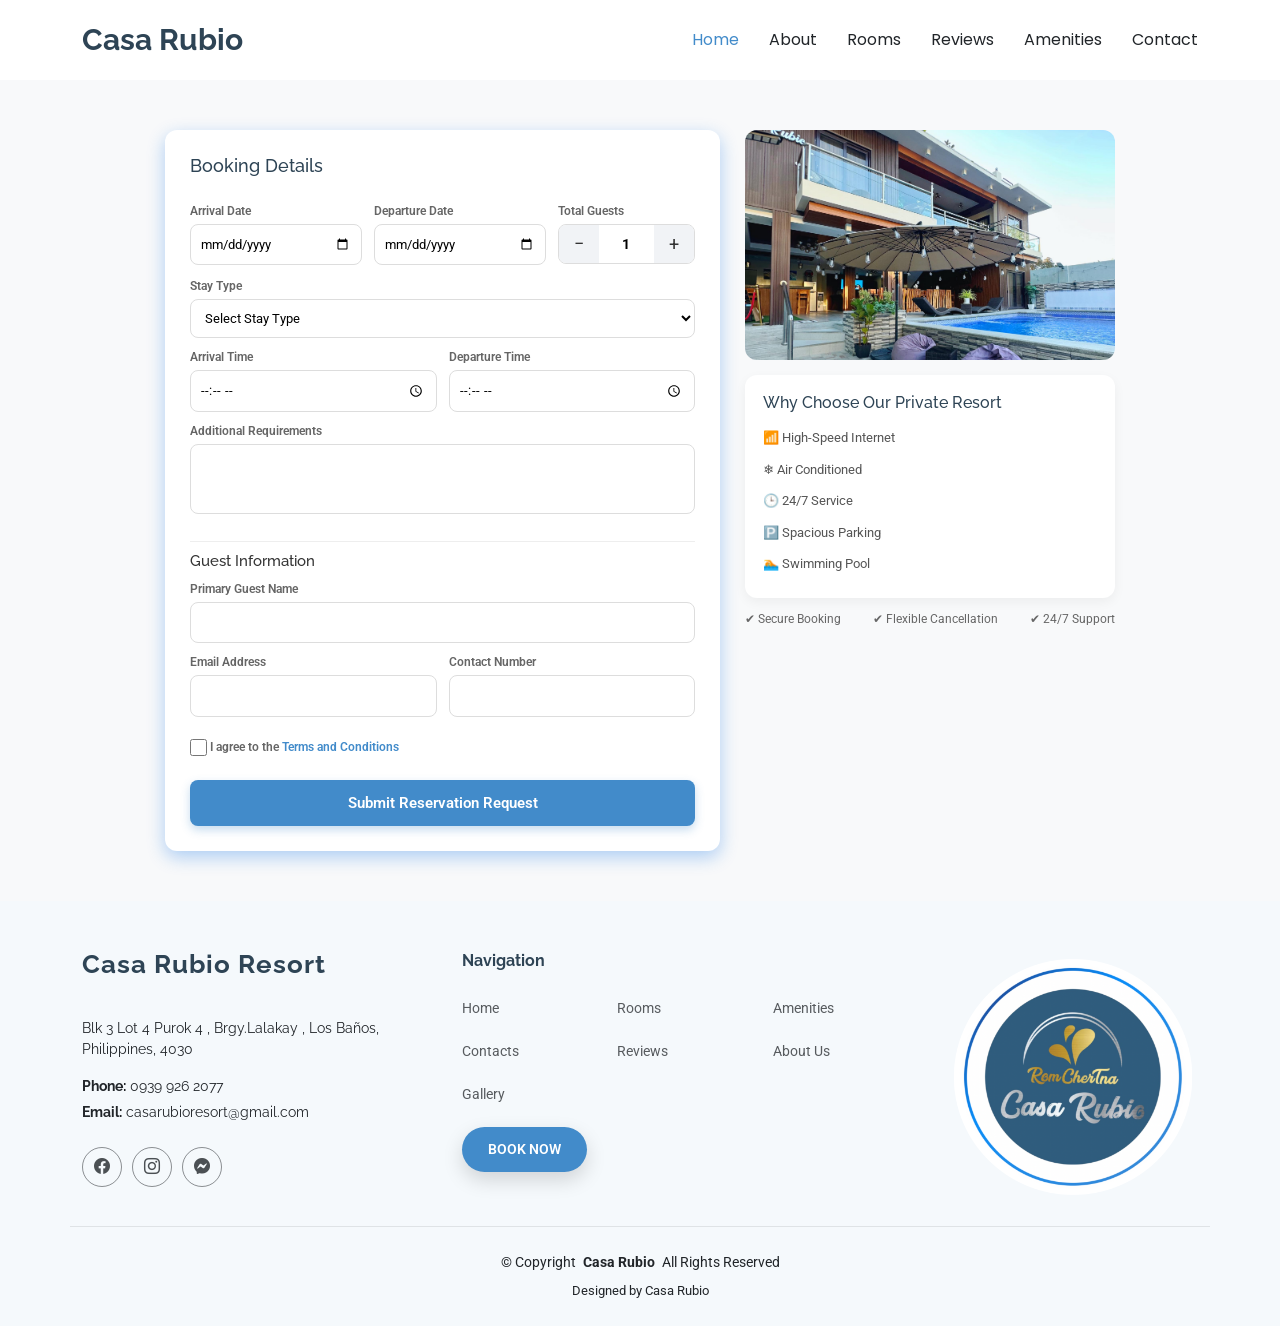
<file: casa-rubio-booking.html>
<!DOCTYPE html>
<html lang="en">

<head>
  <meta charset="utf-8">
  <meta content="width=device-width, initial-scale=1.0" name="viewport">
  <title>Casa Rubio Resort</title>
  <meta name="description" content="">
  <meta name="keywords" content="">

  <!-- Favicons -->
  <!-- <link href="assets/img/favicon.png" rel="icon"> -->
   <link href="assets/resort-img/casa-logo.png" rel="icon">
  <link href="assets/resort-img/casa-logo.png" rel="apple-touch-icon">

  <!-- Fonts -->
  <link href="https://fonts.googleapis.com" rel="preconnect">
  <link href="https://fonts.gstatic.com" rel="preconnect" crossorigin>
  <link href="https://fonts.googleapis.com/css2?family=Roboto:ital,wght@0,100;0,300;0,400;0,500;0,700;0,900;1,100;1,300;1,400;1,500;1,700;1,900&family=Poppins:ital,wght@0,100;0,200;0,300;0,400;0,500;0,600;0,700;0,800;0,900;1,100;1,200;1,300;1,400;1,500;1,600;1,700;1,800;1,900&family=Raleway:ital,wght@0,100;0,200;0,300;0,400;0,500;0,600;0,700;0,800;0,900;1,100;1,200;1,300;1,400;1,500;1,600;1,700;1,800;1,900&display=swap" rel="stylesheet">

  <!-- Vendor CSS Files -->
  <link href="assets/vendor/bootstrap/css/bootstrap.min.css" rel="stylesheet">
  <link href="assets/vendor/bootstrap-icons/bootstrap-icons.css" rel="stylesheet">
  <link href="assets/vendor/aos/aos.css" rel="stylesheet">
  <link href="assets/vendor/glightbox/css/glightbox.min.css" rel="stylesheet">
  <link href="assets/vendor/swiper/swiper-bundle.min.css" rel="stylesheet">

  <!-- Main CSS File -->
  <link href="assets/css/main.css" rel="stylesheet">
  <link href="assets/css/casa-room.css" rel="stylesheet">
  <link href="assets/css/booking.css" rel="stylesheet">


</head>

<body class="index-page">

  <header id="header" class="header sticky-top">

    <!-- <div class="topbar d-flex align-items-center">
      <div class="container d-flex justify-content-center justify-content-md-between">
        <div class="contact-info d-flex align-items-center">
          <i class="bi bi-envelope d-flex align-items-center"><a href="mailto:contact@example.com">contact@example.com</a></i>
          <i class="bi bi-phone d-flex align-items-center ms-4"><span>+1 5589 55488 55</span></i>
        </div>
        <div class="social-links d-none d-md-flex align-items-center">
          <a href="#" class="twitter"><i class="bi bi-twitter-x"></i></a>
          <a href="#" class="facebook"><i class="bi bi-facebook"></i></a>
          <a href="#" class="instagram"><i class="bi bi-instagram"></i></a>
          <a href="#" class="linkedin"><i class="bi bi-linkedin"></i></a>
        </div>
      </div>
    </div> -->
    <!-- End Top Bar -->

     <div class="branding d-flex align-items-cente">

      <div class="container position-relative d-flex align-items-center justify-content-between">
        <a href="index.html" class="logo d-flex align-items-center">
          <!-- Uncomment the line below if you also wish to use an image logo -->
          <!-- <img src="assets/img/logo.png" alt=""> -->
          <h1 class="sitename">Casa Rubio</h1>
        </a>

        <nav id="navmenu" class="navmenu">
          <ul>
            <li><a href="index.html#hero" class="active">Home</a></li>
            <li><a href="index.html#about">About</a></li>
            <li><a href="index.html#rooms">Rooms</a></li>
             <li><a href="index.html#reviews">Reviews</a></li>
            <li><a href="index.html#amenities">Amenities</a></li>
            <!-- <li class="dropdown"><a href="#"><span>Dropdown</span> <i class="bi bi-chevron-down toggle-dropdown"></i></a>
              <ul>
                <li><a href="#">Dropdown 1</a></li>
                <li class="dropdown"><a href="#"><span>Deep Dropdown</span> <i class="bi bi-chevron-down toggle-dropdown"></i></a>
                  <ul>
                    <li><a href="#">Deep Dropdown 1</a></li>
                    <li><a href="#">Deep Dropdown 2</a></li>
                    <li><a href="#">Deep Dropdown 3</a></li>
                    <li><a href="#">Deep Dropdown 4</a></li>
                    <li><a href="#">Deep Dropdown 5</a></li>
                  </ul>
                </li>
                <li><a href="#">Dropdown 2</a></li>
                <li><a href="#">Dropdown 3</a></li>
                <li><a href="#">Dropdown 4</a></li>
              </ul>
            </li> -->
            <li><a href="#contact">Contact</a></li>
          </ul>
          <i class="mobile-nav-toggle d-xl-none bi bi-list"></i>
        </nav>

      </div>

    </div>

  </header>


<main class="main">

<section class="booking-section">
  <div class="booking-container">

    <!-- LEFT: FORM -->
    <form class="booking-form" action="forms/booking.php" method="POST">

      <h3>Booking Details</h3>

      <div class="form-row-3">
        <div class="form-group">
          <label for="arrival_date">Arrival Date</label>
          <input type="date" name="arrival_date" id="arrival_date" required>
        </div>

        <div class="form-group">
          <label for="departure_date">Departure Date</label>
          <input type="date" name="departure_date" id="departure_date" required>
        </div>

        <div class="form-group">
          <label for="guests">Total Guests</label>
          <div class="guest-counter">
            <button type="button" onclick="changeGuests(-1)">−</button>
            <input type="text" name="guests" id="guests" value="1" readonly>
            <button type="button" onclick="changeGuests(1)">+</button>
          </div>
        </div>
      </div>

    <div class="form-group">
        <label for="stay_type">Stay Type</label>

        <select name="stay_type" id="stay_type" onchange="toggleStayTimes(this.value)" required>

          <!-- DEFAULT PLACEHOLDER -->
          <option value="" disabled selected>Select Stay Type</option>

          <option value="overnight">Overnight Stay</option>
          <option value="daytour">Day Tour</option>
          <option value="22hour">22-Hour Stay</option>

        </select>
      </div>

      <div class="form-row">
        <div class="form-group">
          <label for="arrival_time">Arrival Time</label>
          <input type="time" name="arrival_time" id="arrival_time" required>
        </div>

        <div class="form-group">
          <label for="departure_time">Departure Time</label>
          <input type="time" name="departure_time" id="departure_time" required>
        </div>
      </div>

      <label for="requirements">Additional Requirements</label>
      <textarea name="requirements" id="requirements"></textarea>

      <h4>Guest Information</h4>

      <div class="form-group">
        <label for="name">Primary Guest Name</label>
        <input type="text" name="name" id="name" required>
      </div>

      <div class="form-row">
        <div class="form-group">
          <label for="email">Email Address</label>
          <input type="email" name="email" id="email" required>
        </div>

        <div class="form-group">
          <label for="contact">Contact Number</label>
          <input type="text" name="contact" id="contact" required>
        </div>
      </div>

      <!-- ✅ TERMS (FIXED STRUCTURE) -->
      <div class="terms-container">
        <label class="terms-label">
          <input type="checkbox" id="termsCheck" required>
          I agree to the
          <a href="#" onclick="openTerms(event)">Terms and Conditions</a>
        </label>
      </div>

      <button type="submit" class="submit-btn">Submit Reservation Request</button>

    </form>

    <!-- RIGHT SIDE -->
    <div class="booking-info">
      <img src="assets/resort-img/poolarea1.jpg" alt="Resort Image">

      <div class="info-card">
        <h3>Why Choose Our Private Resort</h3>
        <ul>
          <li>📶 High-Speed Internet</li>
          <li>❄️ Air Conditioned</li>
          <li>🕒 24/7 Service</li>
          <li>🅿️ Spacious Parking</li>
          <li>🏊 Swimming Pool</li>
        </ul>
      </div>

      <div class="info-footer">
        <span>✔ Secure Booking</span>
        <span>✔ Flexible Cancellation</span>
        <span>✔ 24/7 Support</span>
      </div>
    </div>

  </div>
</section>

<!-- ✅ MODAL -->
<div id="termsModal">
  <div class="terms-content">

    <span class="terms-close" onclick="closeTerms()">&times;</span>

    <h4>Terms and Conditions</h4>

    <div id="termsBox" class="terms-box">
      <p>
        • Booking is subject to availability and confirmation.<br><br>
        • Full or partial payment is required.<br><br>
        • Cancellation must be 48 hours prior.<br><br>
        • No-shows may forfeit payment.<br><br>
        • Guests are responsible for damages.<br><br>
        • Resort rules must be followed.
      </p>
    </div>

    <button class="terms-btn" onclick="closeTerms()">Close</button>

  </div>
</div>

</main>

<!-- ================= LIGHTBOX ================= -->
<div class="lightbox" id="lightbox" onclick="closeLightbox()">
  <span class="close-btn">&times;</span>
  <img id="lightbox-img">
</div>

</main>

 <footer id="footer" class="footer light-background modern-footer">

  <div class="container footer-top">
   <div class="row gy-4">

  <!-- LEFT -->
  <div class="col-lg-4 col-md-6 footer-about">
    <a href="index.html" class="logo d-flex align-items-center">
      <span class="sitename">Casa Rubio Resort</span>
    </a>

    <div class="footer-contact pt-3">
      <p>Blk 3 Lot 4 Purok 4 , Brgy.Lalakay , Los Baños, Philippines, 4030</p>
      <p class="mt-3"><strong>Phone:</strong> <span>0939 926 2077</span></p>
      <p><strong>Email:</strong> <span>casarubioresort@gmail.com</span></p>
    </div>

    <div class="social-links d-flex mt-4">
      <a href="https://www.facebook.com/profile.php?id=61555750682606" target="_blank"><i class="bi bi-facebook"></i></a>
      <a href="https://www.instagram.com/casarubio_privateresort" target="_blank"><i class="bi bi-instagram"></i></a>
      <a href="https://m.me/casarubio.privateresort" target="_blank"><i class="bi bi-messenger"></i></a>
    </div>
  </div>

  <!-- MIDDLE -->
  <div class="col-lg-5 col-md-6 footer-links">
    <h4>Navigation</h4>

    <div class="footer-nav-grid">
      <a href="index.html#home">Home</a>
      <a href="index.html#rooms">Rooms</a>
      <a href="index.html#amenities">Amenities</a>
      <a href="index.html#contact">Contacts</a>
      <a href="index.html#reviews">Reviews</a>
      <a href="index.html#about">About Us</a>
      <a href="#gallery">Gallery</a>
    </div>

    <div class="mt-3">
      <a  href="casa-rubio-booking.html" target="_blank" class="footer-book-btn">BOOK NOW</a>
    </div>
  </div>

  <!-- RIGHT: LOGO ONLY -->
 <div class="col-lg-3 col-md-12 d-none d-lg-flex justify-content-end align-items-center">
  <img src="assets/resort-img/casa-logo.png" alt="Casa Rubio Logo"
       style="max-width: 250px; height: auto;">
</div>

</div>
  </div>

  <!-- COPYRIGHT -->
  <div class="container copyright text-center mt-4">
    <p>© <span>Copyright</span> <strong class="px-1 sitename">Casa Rubio</strong> <span>All Rights Reserved</span></p>
    <div class="credits">
      Designed by Casa Rubio
    </div>
  </div>

</footer>

  <!-- Scroll Top -->
  <a href="#" id="scroll-top" class="scroll-top d-flex align-items-center justify-content-center"><i class="bi bi-arrow-up-short"></i></a>

  <!-- Preloader -->
  <div id="preloader"></div>

  <!-- Vendor JS Files -->
  <script src="assets/vendor/bootstrap/js/bootstrap.bundle.min.js"></script>
  <script src="assets/vendor/php-email-form/validate.js"></script>
  <script src="assets/vendor/aos/aos.js"></script>
  <script src="assets/vendor/glightbox/js/glightbox.min.js"></script>
  <script src="assets/vendor/purecounter/purecounter_vanilla.js"></script>
  <script src="assets/vendor/imagesloaded/imagesloaded.pkgd.min.js"></script>
  <script src="assets/vendor/isotope-layout/isotope.pkgd.min.js"></script>
  <script src="assets/vendor/swiper/swiper-bundle.min.js"></script>

  <script src="./assets/js/sweetalert2@11.js"></script>

<!-- confetti -->
  <script src="./assets/js/confetti.browser.min.js"></script>

  <!-- Main JS File -->
  <script src="assets/js/main.js"></script>

 <script>
      document.querySelector(".booking-form").addEventListener("submit", function(e){
        e.preventDefault();

        const form = this;
        const formData = new FormData(form);
        const btn = form.querySelector(".submit-btn");

        // Disable button
        btn.disabled = true;
        btn.innerText = "Sending...";

        // 🔄 LOADING ALERT
        Swal.fire({
          title: 'Sending your booking...',
          text: 'Please wait a moment',
          allowOutsideClick: false,
          didOpen: () => {
            Swal.showLoading();
          }
        });

        fetch("forms/booking.php", {
          method: "POST",
          body: formData
        })
        .then(res => res.text())
        .then(data => {

          btn.disabled = false;
          btn.innerText = "Submit Reservation Request";

          if (data.trim() === "OK") {

            // 🎉 CONFETTI BURST
            const duration = 2000;
            const end = Date.now() + duration;

            (function frame() {
              confetti({
                particleCount: 5,
                angle: 60,
                spread: 55,
                origin: { x: 0 }
              });
              confetti({
                particleCount: 5,
                angle: 120,
                spread: 55,
                origin: { x: 1 }
              });

              if (Date.now() < end) {
                requestAnimationFrame(frame);
              }
            })();

            // ✅ SUCCESS ALERT
            Swal.fire({
              icon: 'success',
              title: 'Booking Sent!',
              text: 'Your reservation request has been submitted successfully. Thank You for Boooking!',
              confirmButtonColor: '#1e88e5'
            });

            form.reset();

          } else {
            Swal.fire({
              icon: 'error',
              title: 'Oops...',
              text: data
            });
          }

        })
        .catch(() => {
          btn.disabled = false;
          btn.innerText = "Submit Reservation Request";

          Swal.fire({
            icon: 'error',
            title: 'Connection Error',
            text: 'Please try again later.'
          });
        });

      });
      </script>


<script>
function changeGuests(value) {
  let input = document.getElementById("guests");
  let current = parseInt(input.value);
  let max = 100;

  if (current + value >= 1 && current + value <= max) {
    input.value = current + value;
  }
}
</script>


<!-- arrival and departure -->
<script>
// Toggle available times based on stay type
function toggleStayTimes(stayType) {

  let arrivalTimeField = document.querySelector("input[name='arrival_time']");
  let departureTimeField = document.querySelector("input[name='departure_time']");

  // Clear first
  arrivalTimeField.value = "";
  departureTimeField.value = "";

  // Remove previous mins
  arrivalTimeField.removeAttribute("min");
  departureTimeField.removeAttribute("min");

  // If no selection yet
  if (!stayType) {
    return;
  }

  if (stayType === "overnight") {

    // Overnight: 7 PM - 6 AM
    arrivalTimeField.value = "19:00";
    departureTimeField.value = "06:00";

    arrivalTimeField.setAttribute("min", "19:00");
    departureTimeField.setAttribute("min", "06:00");

  } else if (stayType === "daytour") {

    // Day Tour: 8 AM - 5 PM
    arrivalTimeField.value = "08:00";
    departureTimeField.value = "17:00";

    arrivalTimeField.setAttribute("min", "08:00");
    departureTimeField.setAttribute("min", "17:00");

  } else if (stayType === "22hour") {

    // 22 Hour Stay
    arrivalTimeField.value = "19:00";
    departureTimeField.value = "17:00";

    arrivalTimeField.setAttribute("min", "19:00");
    departureTimeField.setAttribute("min", "17:00");
  }
}
</script>


<!-- terms and agreement -->

<script>
function openTerms(e) {
  e.preventDefault();
  document.getElementById("termsModal").classList.add("show");
}

function closeTerms() {
  document.getElementById("termsModal").classList.remove("show");
}

// FIX: wait for DOM before attaching scroll
document.addEventListener("DOMContentLoaded", function () {
  const termsBox = document.getElementById("termsBox");

  termsBox.addEventListener("scroll", function () {
    if (termsBox.scrollTop + termsBox.clientHeight >= termsBox.scrollHeight) {
      document.getElementById("terms").disabled = false;
    }
  });
});
</script>



</body>

</html>
</file>
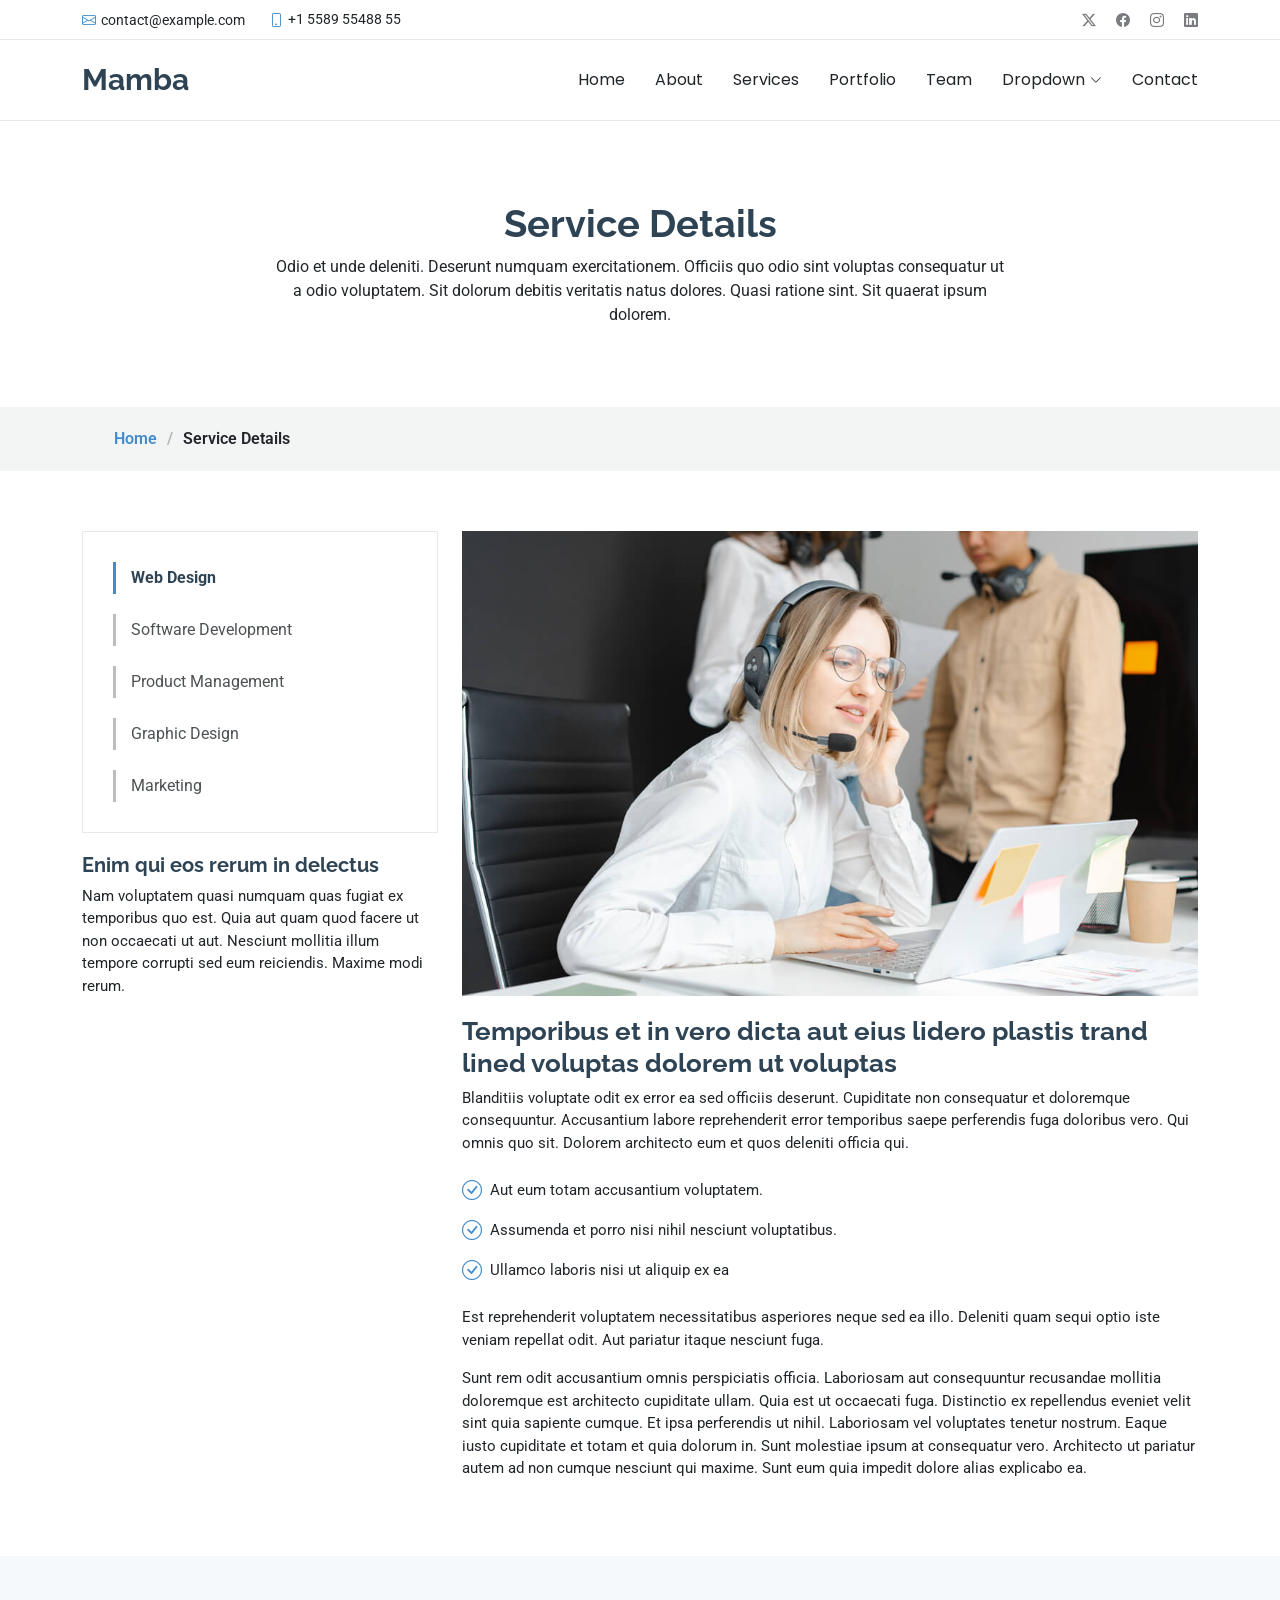
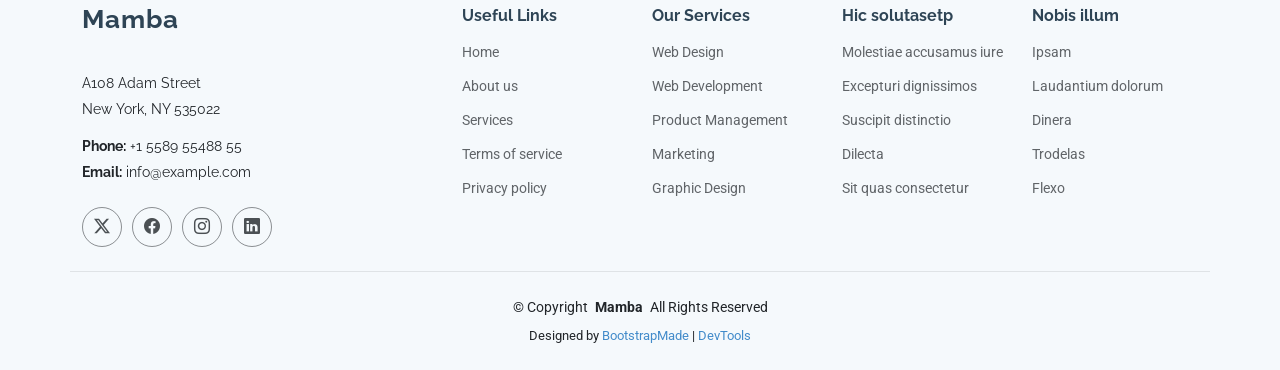
<file: service-details.html>
<!DOCTYPE html>
<html lang="en">

<head>
  <meta charset="utf-8">
  <meta content="width=device-width, initial-scale=1.0" name="viewport">
  <title>Service Details - Mamba Bootstrap Template</title>
  <meta name="description" content="">
  <meta name="keywords" content="">

  <!-- Favicons -->
  <link href="assets/img/favicon.png" rel="icon">
  <link href="assets/img/apple-touch-icon.png" rel="apple-touch-icon">

  <!-- Fonts -->
  <link href="https://fonts.googleapis.com" rel="preconnect">
  <link href="https://fonts.gstatic.com" rel="preconnect" crossorigin>
  <link href="https://fonts.googleapis.com/css2?family=Roboto:ital,wght@0,100;0,300;0,400;0,500;0,700;0,900;1,100;1,300;1,400;1,500;1,700;1,900&family=Poppins:ital,wght@0,100;0,200;0,300;0,400;0,500;0,600;0,700;0,800;0,900;1,100;1,200;1,300;1,400;1,500;1,600;1,700;1,800;1,900&family=Raleway:ital,wght@0,100;0,200;0,300;0,400;0,500;0,600;0,700;0,800;0,900;1,100;1,200;1,300;1,400;1,500;1,600;1,700;1,800;1,900&display=swap" rel="stylesheet">

  <!-- Vendor CSS Files -->
  <link href="assets/vendor/bootstrap/css/bootstrap.min.css" rel="stylesheet">
  <link href="assets/vendor/bootstrap-icons/bootstrap-icons.css" rel="stylesheet">
  <link href="assets/vendor/aos/aos.css" rel="stylesheet">
  <link href="assets/vendor/glightbox/css/glightbox.min.css" rel="stylesheet">
  <link href="assets/vendor/swiper/swiper-bundle.min.css" rel="stylesheet">

  <!-- Main CSS File -->
  <link href="assets/css/main.css" rel="stylesheet">

  <!-- =======================================================
  * Template Name: Mamba
  * Template URL: https://bootstrapmade.com/mamba-one-page-bootstrap-template-free/
  * Updated: Aug 07 2024 with Bootstrap v5.3.3
  * Author: BootstrapMade.com
  * License: https://bootstrapmade.com/license/
  ======================================================== -->
</head>

<body class="service-details-page">

  <header id="header" class="header sticky-top">

    <div class="topbar d-flex align-items-center">
      <div class="container d-flex justify-content-center justify-content-md-between">
        <div class="contact-info d-flex align-items-center">
          <i class="bi bi-envelope d-flex align-items-center"><a href="mailto:contact@example.com">contact@example.com</a></i>
          <i class="bi bi-phone d-flex align-items-center ms-4"><span>+1 5589 55488 55</span></i>
        </div>
        <div class="social-links d-none d-md-flex align-items-center">
          <a href="#" class="twitter"><i class="bi bi-twitter-x"></i></a>
          <a href="#" class="facebook"><i class="bi bi-facebook"></i></a>
          <a href="#" class="instagram"><i class="bi bi-instagram"></i></a>
          <a href="#" class="linkedin"><i class="bi bi-linkedin"></i></a>
        </div>
      </div>
    </div><!-- End Top Bar -->

    <div class="branding d-flex align-items-cente">

      <div class="container position-relative d-flex align-items-center justify-content-between">
        <a href="index.html" class="logo d-flex align-items-center">
          <!-- Uncomment the line below if you also wish to use an image logo -->
          <!-- <img src="assets/img/logo.png" alt=""> -->
          <h1 class="sitename">Mamba</h1>
        </a>

        <nav id="navmenu" class="navmenu">
          <ul>
            <li><a href="#hero">Home</a></li>
            <li><a href="#about">About</a></li>
            <li><a href="#services">Services</a></li>
            <li><a href="#portfolio">Portfolio</a></li>
            <li><a href="#team">Team</a></li>
            <li class="dropdown"><a href="#"><span>Dropdown</span> <i class="bi bi-chevron-down toggle-dropdown"></i></a>
              <ul>
                <li><a href="#">Dropdown 1</a></li>
                <li class="dropdown"><a href="#"><span>Deep Dropdown</span> <i class="bi bi-chevron-down toggle-dropdown"></i></a>
                  <ul>
                    <li><a href="#">Deep Dropdown 1</a></li>
                    <li><a href="#">Deep Dropdown 2</a></li>
                    <li><a href="#">Deep Dropdown 3</a></li>
                    <li><a href="#">Deep Dropdown 4</a></li>
                    <li><a href="#">Deep Dropdown 5</a></li>
                  </ul>
                </li>
                <li><a href="#">Dropdown 2</a></li>
                <li><a href="#">Dropdown 3</a></li>
                <li><a href="#">Dropdown 4</a></li>
              </ul>
            </li>
            <li><a href="#contact">Contact</a></li>
          </ul>
          <i class="mobile-nav-toggle d-xl-none bi bi-list"></i>
        </nav>

      </div>

    </div>

  </header>

  <main class="main">

    <!-- Page Title -->
    <div class="page-title" data-aos="fade">
      <div class="heading">
        <div class="container">
          <div class="row d-flex justify-content-center text-center">
            <div class="col-lg-8">
              <h1>Service Details</h1>
              <p class="mb-0">Odio et unde deleniti. Deserunt numquam exercitationem. Officiis quo odio sint voluptas consequatur ut a odio voluptatem. Sit dolorum debitis veritatis natus dolores. Quasi ratione sint. Sit quaerat ipsum dolorem.</p>
            </div>
          </div>
        </div>
      </div>
      <nav class="breadcrumbs">
        <div class="container">
          <ol>
            <li><a href="index.html">Home</a></li>
            <li class="current">Service Details</li>
          </ol>
        </div>
      </nav>
    </div><!-- End Page Title -->

    <!-- Service Details Section -->
    <section id="service-details" class="service-details section">

      <div class="container">

        <div class="row gy-4">

          <div class="col-lg-4" data-aos="fade-up" data-aos-delay="100">
            <div class="services-list">
              <a href="#" class="active">Web Design</a>
              <a href="#">Software Development</a>
              <a href="#">Product Management</a>
              <a href="#">Graphic Design</a>
              <a href="#">Marketing</a>
            </div>

            <h4>Enim qui eos rerum in delectus</h4>
            <p>Nam voluptatem quasi numquam quas fugiat ex temporibus quo est. Quia aut quam quod facere ut non occaecati ut aut. Nesciunt mollitia illum tempore corrupti sed eum reiciendis. Maxime modi rerum.</p>
          </div>

          <div class="col-lg-8" data-aos="fade-up" data-aos-delay="200">
            <img src="assets/img/services.jpg" alt="" class="img-fluid services-img">
            <h3>Temporibus et in vero dicta aut eius lidero plastis trand lined voluptas dolorem ut voluptas</h3>
            <p>
              Blanditiis voluptate odit ex error ea sed officiis deserunt. Cupiditate non consequatur et doloremque consequuntur. Accusantium labore reprehenderit error temporibus saepe perferendis fuga doloribus vero. Qui omnis quo sit. Dolorem architecto eum et quos deleniti officia qui.
            </p>
            <ul>
              <li><i class="bi bi-check-circle"></i> <span>Aut eum totam accusantium voluptatem.</span></li>
              <li><i class="bi bi-check-circle"></i> <span>Assumenda et porro nisi nihil nesciunt voluptatibus.</span></li>
              <li><i class="bi bi-check-circle"></i> <span>Ullamco laboris nisi ut aliquip ex ea</span></li>
            </ul>
            <p>
              Est reprehenderit voluptatem necessitatibus asperiores neque sed ea illo. Deleniti quam sequi optio iste veniam repellat odit. Aut pariatur itaque nesciunt fuga.
            </p>
            <p>
              Sunt rem odit accusantium omnis perspiciatis officia. Laboriosam aut consequuntur recusandae mollitia doloremque est architecto cupiditate ullam. Quia est ut occaecati fuga. Distinctio ex repellendus eveniet velit sint quia sapiente cumque. Et ipsa perferendis ut nihil. Laboriosam vel voluptates tenetur nostrum. Eaque iusto cupiditate et totam et quia dolorum in. Sunt molestiae ipsum at consequatur vero. Architecto ut pariatur autem ad non cumque nesciunt qui maxime. Sunt eum quia impedit dolore alias explicabo ea.
            </p>
          </div>

        </div>

      </div>

    </section><!-- /Service Details Section -->

  </main>

  <footer id="footer" class="footer light-background">

    <div class="container footer-top">
      <div class="row gy-4">
        <div class="col-lg-4 col-md-6 footer-about">
          <a href="index.html" class="logo d-flex align-items-center">
            <span class="sitename">Mamba</span>
          </a>
          <div class="footer-contact pt-3">
            <p>A108 Adam Street</p>
            <p>New York, NY 535022</p>
            <p class="mt-3"><strong>Phone:</strong> <span>+1 5589 55488 55</span></p>
            <p><strong>Email:</strong> <span>info@example.com</span></p>
          </div>
          <div class="social-links d-flex mt-4">
            <a href=""><i class="bi bi-twitter-x"></i></a>
            <a href=""><i class="bi bi-facebook"></i></a>
            <a href=""><i class="bi bi-instagram"></i></a>
            <a href=""><i class="bi bi-linkedin"></i></a>
          </div>
        </div>

        <div class="col-lg-2 col-md-3 footer-links">
          <h4>Useful Links</h4>
          <ul>
            <li><a href="#">Home</a></li>
            <li><a href="#">About us</a></li>
            <li><a href="#">Services</a></li>
            <li><a href="#">Terms of service</a></li>
            <li><a href="#">Privacy policy</a></li>
          </ul>
        </div>

        <div class="col-lg-2 col-md-3 footer-links">
          <h4>Our Services</h4>
          <ul>
            <li><a href="#">Web Design</a></li>
            <li><a href="#">Web Development</a></li>
            <li><a href="#">Product Management</a></li>
            <li><a href="#">Marketing</a></li>
            <li><a href="#">Graphic Design</a></li>
          </ul>
        </div>

        <div class="col-lg-2 col-md-3 footer-links">
          <h4>Hic solutasetp</h4>
          <ul>
            <li><a href="#">Molestiae accusamus iure</a></li>
            <li><a href="#">Excepturi dignissimos</a></li>
            <li><a href="#">Suscipit distinctio</a></li>
            <li><a href="#">Dilecta</a></li>
            <li><a href="#">Sit quas consectetur</a></li>
          </ul>
        </div>

        <div class="col-lg-2 col-md-3 footer-links">
          <h4>Nobis illum</h4>
          <ul>
            <li><a href="#">Ipsam</a></li>
            <li><a href="#">Laudantium dolorum</a></li>
            <li><a href="#">Dinera</a></li>
            <li><a href="#">Trodelas</a></li>
            <li><a href="#">Flexo</a></li>
          </ul>
        </div>

      </div>
    </div>

    <div class="container copyright text-center mt-4">
      <p>© <span>Copyright</span> <strong class="px-1 sitename">Mamba</strong> <span>All Rights Reserved</span></p>
      <div class="credits">
        <!-- All the links in the footer should remain intact. -->
        <!-- You can delete the links only if you've purchased the pro version. -->
        <!-- Licensing information: https://bootstrapmade.com/license/ -->
        <!-- Purchase the pro version with working PHP/AJAX contact form: [buy-url] -->
        Designed by <a href="https://bootstrapmade.com/">BootstrapMade</a> | <a href="https://bootstrapmade.com/tools/">DevTools</a>
      </div>
    </div>

  </footer>

  <!-- Scroll Top -->
  <a href="#" id="scroll-top" class="scroll-top d-flex align-items-center justify-content-center"><i class="bi bi-arrow-up-short"></i></a>

  <!-- Preloader -->
  <div id="preloader"></div>

  <!-- Vendor JS Files -->
  <script src="assets/vendor/bootstrap/js/bootstrap.bundle.min.js"></script>
  <script src="assets/vendor/php-email-form/validate.js"></script>
  <script src="assets/vendor/aos/aos.js"></script>
  <script src="assets/vendor/glightbox/js/glightbox.min.js"></script>
  <script src="assets/vendor/purecounter/purecounter_vanilla.js"></script>
  <script src="assets/vendor/imagesloaded/imagesloaded.pkgd.min.js"></script>
  <script src="assets/vendor/isotope-layout/isotope.pkgd.min.js"></script>
  <script src="assets/vendor/swiper/swiper-bundle.min.js"></script>

  <!-- Main JS File -->
  <script src="assets/js/main.js"></script>

</body>

</html>
</file>
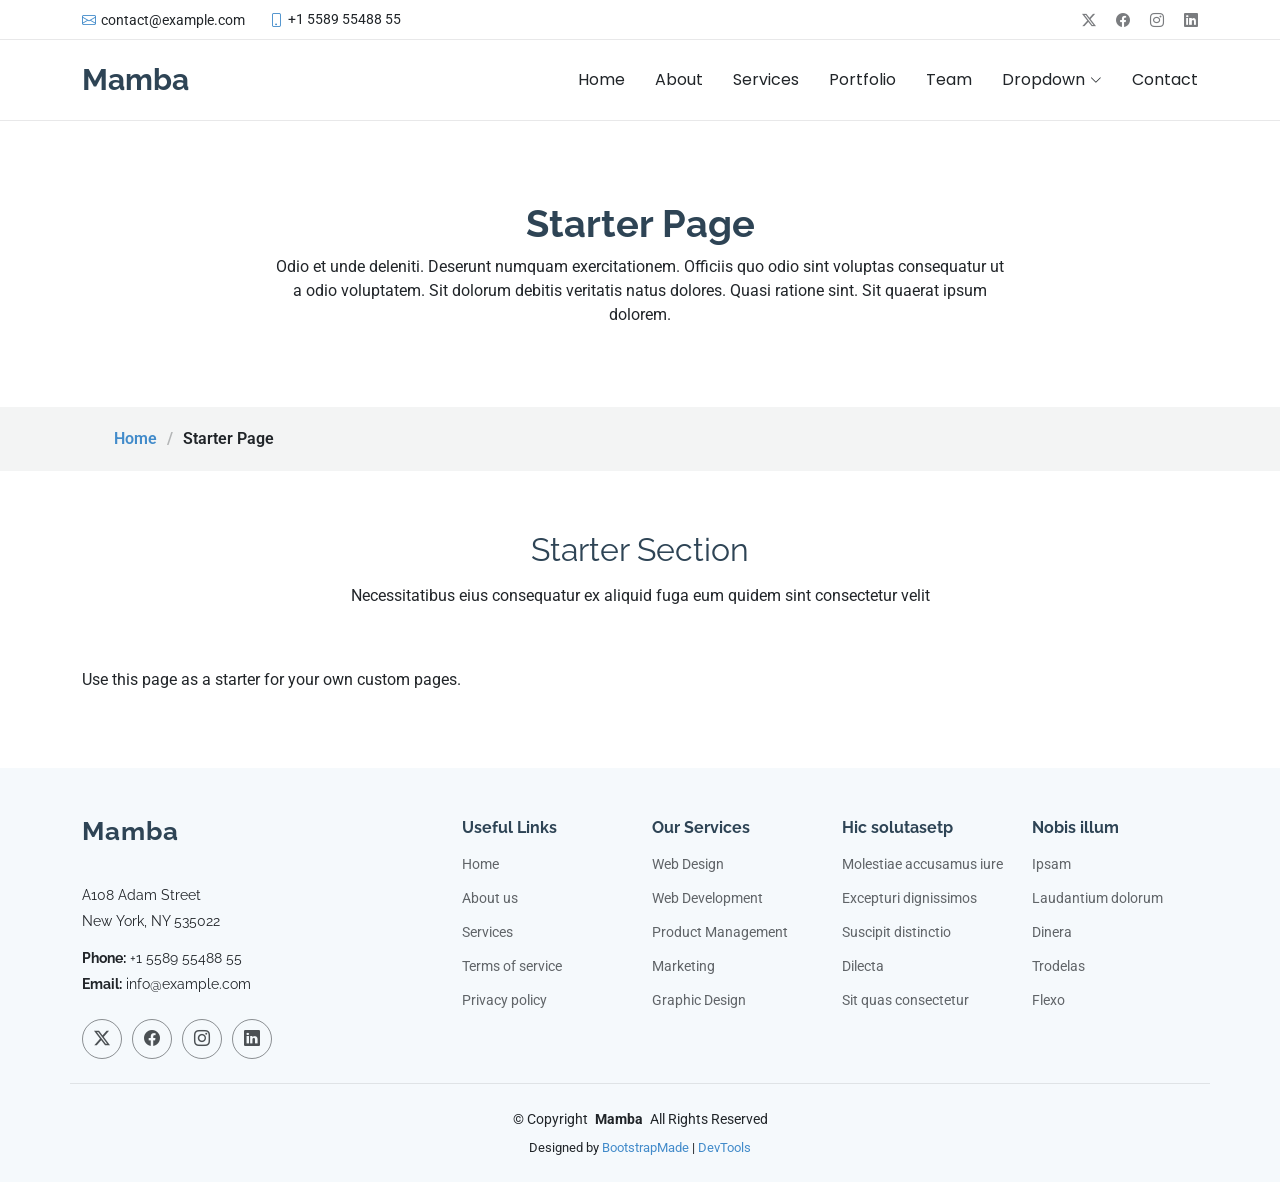
<file: starter-page.html>
<!DOCTYPE html>
<html lang="en">

<head>
  <meta charset="utf-8">
  <meta content="width=device-width, initial-scale=1.0" name="viewport">
  <title>Starter Page - Mamba Bootstrap Template</title>
  <meta name="description" content="">
  <meta name="keywords" content="">

  <!-- Favicons -->
  <link href="assets/img/favicon.png" rel="icon">
  <link href="assets/img/apple-touch-icon.png" rel="apple-touch-icon">

  <!-- Fonts -->
  <link href="https://fonts.googleapis.com" rel="preconnect">
  <link href="https://fonts.gstatic.com" rel="preconnect" crossorigin>
  <link href="https://fonts.googleapis.com/css2?family=Roboto:ital,wght@0,100;0,300;0,400;0,500;0,700;0,900;1,100;1,300;1,400;1,500;1,700;1,900&family=Poppins:ital,wght@0,100;0,200;0,300;0,400;0,500;0,600;0,700;0,800;0,900;1,100;1,200;1,300;1,400;1,500;1,600;1,700;1,800;1,900&family=Raleway:ital,wght@0,100;0,200;0,300;0,400;0,500;0,600;0,700;0,800;0,900;1,100;1,200;1,300;1,400;1,500;1,600;1,700;1,800;1,900&display=swap" rel="stylesheet">

  <!-- Vendor CSS Files -->
  <link href="assets/vendor/bootstrap/css/bootstrap.min.css" rel="stylesheet">
  <link href="assets/vendor/bootstrap-icons/bootstrap-icons.css" rel="stylesheet">
  <link href="assets/vendor/aos/aos.css" rel="stylesheet">
  <link href="assets/vendor/glightbox/css/glightbox.min.css" rel="stylesheet">
  <link href="assets/vendor/swiper/swiper-bundle.min.css" rel="stylesheet">

  <!-- Main CSS File -->
  <link href="assets/css/main.css" rel="stylesheet">

  <!-- =======================================================
  * Template Name: Mamba
  * Template URL: https://bootstrapmade.com/mamba-one-page-bootstrap-template-free/
  * Updated: Aug 07 2024 with Bootstrap v5.3.3
  * Author: BootstrapMade.com
  * License: https://bootstrapmade.com/license/
  ======================================================== -->
</head>

<body class="starter-page-page">

  <header id="header" class="header sticky-top">

    <div class="topbar d-flex align-items-center">
      <div class="container d-flex justify-content-center justify-content-md-between">
        <div class="contact-info d-flex align-items-center">
          <i class="bi bi-envelope d-flex align-items-center"><a href="mailto:contact@example.com">contact@example.com</a></i>
          <i class="bi bi-phone d-flex align-items-center ms-4"><span>+1 5589 55488 55</span></i>
        </div>
        <div class="social-links d-none d-md-flex align-items-center">
          <a href="#" class="twitter"><i class="bi bi-twitter-x"></i></a>
          <a href="#" class="facebook"><i class="bi bi-facebook"></i></a>
          <a href="#" class="instagram"><i class="bi bi-instagram"></i></a>
          <a href="#" class="linkedin"><i class="bi bi-linkedin"></i></a>
        </div>
      </div>
    </div><!-- End Top Bar -->

    <div class="branding d-flex align-items-cente">

      <div class="container position-relative d-flex align-items-center justify-content-between">
        <a href="index.html" class="logo d-flex align-items-center">
          <!-- Uncomment the line below if you also wish to use an image logo -->
          <!-- <img src="assets/img/logo.png" alt=""> -->
          <h1 class="sitename">Mamba</h1>
        </a>

        <nav id="navmenu" class="navmenu">
          <ul>
            <li><a href="#hero">Home</a></li>
            <li><a href="#about">About</a></li>
            <li><a href="#services">Services</a></li>
            <li><a href="#portfolio">Portfolio</a></li>
            <li><a href="#team">Team</a></li>
            <li class="dropdown"><a href="#"><span>Dropdown</span> <i class="bi bi-chevron-down toggle-dropdown"></i></a>
              <ul>
                <li><a href="#">Dropdown 1</a></li>
                <li class="dropdown"><a href="#"><span>Deep Dropdown</span> <i class="bi bi-chevron-down toggle-dropdown"></i></a>
                  <ul>
                    <li><a href="#">Deep Dropdown 1</a></li>
                    <li><a href="#">Deep Dropdown 2</a></li>
                    <li><a href="#">Deep Dropdown 3</a></li>
                    <li><a href="#">Deep Dropdown 4</a></li>
                    <li><a href="#">Deep Dropdown 5</a></li>
                  </ul>
                </li>
                <li><a href="#">Dropdown 2</a></li>
                <li><a href="#">Dropdown 3</a></li>
                <li><a href="#">Dropdown 4</a></li>
              </ul>
            </li>
            <li><a href="#contact">Contact</a></li>
          </ul>
          <i class="mobile-nav-toggle d-xl-none bi bi-list"></i>
        </nav>

      </div>

    </div>

  </header>

  <main class="main">

    <!-- Page Title -->
    <div class="page-title" data-aos="fade">
      <div class="heading">
        <div class="container">
          <div class="row d-flex justify-content-center text-center">
            <div class="col-lg-8">
              <h1>Starter Page</h1>
              <p class="mb-0">Odio et unde deleniti. Deserunt numquam exercitationem. Officiis quo odio sint voluptas consequatur ut a odio voluptatem. Sit dolorum debitis veritatis natus dolores. Quasi ratione sint. Sit quaerat ipsum dolorem.</p>
            </div>
          </div>
        </div>
      </div>
      <nav class="breadcrumbs">
        <div class="container">
          <ol>
            <li><a href="index.html">Home</a></li>
            <li class="current">Starter Page</li>
          </ol>
        </div>
      </nav>
    </div><!-- End Page Title -->

    <!-- Starter Section Section -->
    <section id="starter-section" class="starter-section section">

      <!-- Section Title -->
      <div class="container section-title" data-aos="fade-up">
        <h2>Starter Section</h2>
        <p>Necessitatibus eius consequatur ex aliquid fuga eum quidem sint consectetur velit</p>
      </div><!-- End Section Title -->

      <div class="container" data-aos="fade-up">
        <p>Use this page as a starter for your own custom pages.</p>
      </div>

    </section><!-- /Starter Section Section -->

  </main>

  <footer id="footer" class="footer light-background">

    <div class="container footer-top">
      <div class="row gy-4">
        <div class="col-lg-4 col-md-6 footer-about">
          <a href="index.html" class="logo d-flex align-items-center">
            <span class="sitename">Mamba</span>
          </a>
          <div class="footer-contact pt-3">
            <p>A108 Adam Street</p>
            <p>New York, NY 535022</p>
            <p class="mt-3"><strong>Phone:</strong> <span>+1 5589 55488 55</span></p>
            <p><strong>Email:</strong> <span>info@example.com</span></p>
          </div>
          <div class="social-links d-flex mt-4">
            <a href=""><i class="bi bi-twitter-x"></i></a>
            <a href=""><i class="bi bi-facebook"></i></a>
            <a href=""><i class="bi bi-instagram"></i></a>
            <a href=""><i class="bi bi-linkedin"></i></a>
          </div>
        </div>

        <div class="col-lg-2 col-md-3 footer-links">
          <h4>Useful Links</h4>
          <ul>
            <li><a href="#">Home</a></li>
            <li><a href="#">About us</a></li>
            <li><a href="#">Services</a></li>
            <li><a href="#">Terms of service</a></li>
            <li><a href="#">Privacy policy</a></li>
          </ul>
        </div>

        <div class="col-lg-2 col-md-3 footer-links">
          <h4>Our Services</h4>
          <ul>
            <li><a href="#">Web Design</a></li>
            <li><a href="#">Web Development</a></li>
            <li><a href="#">Product Management</a></li>
            <li><a href="#">Marketing</a></li>
            <li><a href="#">Graphic Design</a></li>
          </ul>
        </div>

        <div class="col-lg-2 col-md-3 footer-links">
          <h4>Hic solutasetp</h4>
          <ul>
            <li><a href="#">Molestiae accusamus iure</a></li>
            <li><a href="#">Excepturi dignissimos</a></li>
            <li><a href="#">Suscipit distinctio</a></li>
            <li><a href="#">Dilecta</a></li>
            <li><a href="#">Sit quas consectetur</a></li>
          </ul>
        </div>

        <div class="col-lg-2 col-md-3 footer-links">
          <h4>Nobis illum</h4>
          <ul>
            <li><a href="#">Ipsam</a></li>
            <li><a href="#">Laudantium dolorum</a></li>
            <li><a href="#">Dinera</a></li>
            <li><a href="#">Trodelas</a></li>
            <li><a href="#">Flexo</a></li>
          </ul>
        </div>

      </div>
    </div>

    <div class="container copyright text-center mt-4">
      <p>© <span>Copyright</span> <strong class="px-1 sitename">Mamba</strong> <span>All Rights Reserved</span></p>
      <div class="credits">
        <!-- All the links in the footer should remain intact. -->
        <!-- You can delete the links only if you've purchased the pro version. -->
        <!-- Licensing information: https://bootstrapmade.com/license/ -->
        <!-- Purchase the pro version with working PHP/AJAX contact form: [buy-url] -->
        Designed by <a href="https://bootstrapmade.com/">BootstrapMade</a> | <a href="https://bootstrapmade.com/tools/">DevTools</a>
      </div>
    </div>

  </footer>

  <!-- Scroll Top -->
  <a href="#" id="scroll-top" class="scroll-top d-flex align-items-center justify-content-center"><i class="bi bi-arrow-up-short"></i></a>

  <!-- Preloader -->
  <div id="preloader"></div>

  <!-- Vendor JS Files -->
  <script src="assets/vendor/bootstrap/js/bootstrap.bundle.min.js"></script>
  <script src="assets/vendor/php-email-form/validate.js"></script>
  <script src="assets/vendor/aos/aos.js"></script>
  <script src="assets/vendor/glightbox/js/glightbox.min.js"></script>
  <script src="assets/vendor/purecounter/purecounter_vanilla.js"></script>
  <script src="assets/vendor/imagesloaded/imagesloaded.pkgd.min.js"></script>
  <script src="assets/vendor/isotope-layout/isotope.pkgd.min.js"></script>
  <script src="assets/vendor/swiper/swiper-bundle.min.js"></script>

  <!-- Main JS File -->
  <script src="assets/js/main.js"></script>

</body>

</html>
</file>
<file: assets/css/casa-room.css>
/* =========================
   BASE SECTION
========================= */

.room-section {
  padding: 60px 20px;
  background: #f7f8fc;
  font-family: Arial, sans-serif;
}

.room-container {
  max-width: 1200px;
  margin: auto;
}

/* =========================
   SIDE BY SIDE LAYOUT FIX
========================= */

.room-flex-wrapper {
  display: grid;
  grid-template-columns: 1.4fr 1fr;
  gap: 30px;
  align-items: stretch;
}

/* =========================
   ROOM CARD
========================= */

.room-card {
  background: #fff;
  border-radius: 16px;
  overflow: hidden;
  box-shadow: 0 10px 25px rgba(0,0,0,0.08);
  height: 100%;
}

/* IMAGE */
.room-image {
  position: relative;
}

.room-image img {
  width: 100%;
  height: 320px;
  object-fit: cover;
  display: block;
}

.badge {
  position: absolute;
  top: 15px;
  left: 15px;
  background: #000;
  color: #fff;
  padding: 6px 12px;
  border-radius: 20px;
  font-size: 12px;
}

/* CONTENT */
.room-content {
  padding: 20px;
}

.room-content h2 {
  margin: 0;
  font-size: 24px;
}

.desc {
  color: #666;
  margin: 5px 0 15px;
}

/* FEATURES */
.features {
  display: flex;
  flex-wrap: wrap;
  gap: 10px;
  margin-bottom: 20px;
}

.features span {
  background: #f1f3f6;
  padding: 6px 10px;
  border-radius: 20px;
  font-size: 13px;
}

/* PRICE */
.price-row {
  display: flex;
  justify-content: space-between;
  align-items: center;
}

/* BUTTON */
.btn-book {
  padding: 6px 12px;
  font-size: 13px;
  border-radius: 6px;
  background: #1e88e5;
  color: #fff;
  text-decoration: none;
  transition: 0.3s;

  margin-top: 10px;   /* space above */
  margin-right: 8px;   /* space if inline with other buttons */
  display: inline-block;
}

.btn-book:hover {
  background: #1565c0;
}

/* =========================
   CALENDAR CONTAINER FIX
========================= */

.calendar-in-room {
  background: #fff;
  padding: 20px;
  border-radius: 16px;
  box-shadow: 0 10px 25px rgba(0,0,0,0.08);
  position: sticky;
  top: 20px;
  height: fit-content;
  min-width: 0; /* IMPORTANT FIX */
}

/* HEADER */
.calendar-header {
  text-align: center;
  margin-bottom: 10px;
}

.calendar-header h3 {
  margin: 0;
  color: #1e88e5;
}

.calendar-header p {
  margin: 5px 0 0;
  color: #777;
  font-size: 13px;
}

/* =========================
   FULLCALENDAR FIX (CRITICAL)
========================= */

#calendar {
  width: 100% !important;
  max-width: 100% !important;
}

.fc {
  width: 100% !important;
}

.fc-view-harness {
  width: 100% !important;
}

.fc-daygrid-body {
  width: 100% !important;
}

/* BOOKED DATES STYLE */
.fc-bg-event {
  background: repeating-linear-gradient(
    45deg,
    #ff6b6b,
    #ff6b6b 6px,
    #ff8787 6px,
    #ff8787 12px
  ) !important;
  opacity: 0.9 !important;
}

/* HOVER EFFECT */
.fc-daygrid-day:hover {
  background: #e3f2fd;
  cursor: pointer;
}

/* TODAY */
.fc-day-today {
  background: #fff8e1 !important;
}

/* =========================
   LEGEND
========================= */

.calendar-legend {
  margin-top: 15px;
  display: flex;
  justify-content: center;
  gap: 15px;
  font-size: 13px;
}

.legend.booked::before {
  content: "■";
  color: #ff6b6b;
  margin-right: 5px;
}

.legend.available::before {
  content: "■";
  color: #90caf9;
  margin-right: 5px;
}

.legend.selected::before {
  content: "■";
  color: #1e88e5;
  margin-right: 5px;
}

/* =========================
   GALLERY (UNCHANGED STYLE)
========================= */

.room-gallery {
  margin-top: 40px;
}

.section-title h3 {
  margin: 0;
  font-size: 22px;
}

.section-title p {
  color: #777;
  margin-bottom: 15px;
}

.gallery-grid {
  display: grid;
  grid-template-columns: 2fr 1fr;
  gap: 10px;
}

.gallery-main img,
.gallery-side img {
  width: 100%;
  border-radius: 12px;
  object-fit: cover;
  cursor: pointer;
  transition: 0.3s;
}

.gallery-main img {
  height: 300px;
}

.gallery-side {
  display: grid;
  grid-template-columns: 1fr 1fr;
  gap: 10px;
}

.gallery-side img {
  height: 145px;
}

.gallery-grid img:hover {
  transform: scale(1.02);
}


/* LIGHTBOX BACKGROUND */
.lightbox {
  display: none;
  position: fixed;
  z-index: 9999;
  padding: 20px;
  left: 0;
  top: 0;
  width: 100%;
  height: 100%;
  background: rgba(0,0,0,0.8);
  justify-content: center;
  align-items: center;
}

/* LIGHTBOX IMAGE */
.lightbox img {
  max-width: 90%;
  max-height: 80vh; /* THIS CONTROLS HEIGHT */
  border-radius: 12px;
  object-fit: contain;
}

/* CLOSE BUTTON */
.lightbox span {
  position: absolute;
  top: 20px;
  right: 30px;
  font-size: 30px;
  color: #fff;
  cursor: pointer;
}

/* =========================
   OVERVIEW
========================= */

.room-overview {
  display: grid;
  grid-template-columns: 2fr 1fr;
  gap: 20px;
  margin-top: 40px;
}

.overview-text {
  background: #fff;
  padding: 20px;
  border-radius: 16px;
}

.overview-card {
  background: #9bd0f0;
  color: #120707a4;
  padding: 20px;
  border-radius: 16px;
}

/* =========================
   RESPONSIVE FIX
========================= */

@media (max-width: 900px) {
  .room-flex-wrapper {
    grid-template-columns: 1fr;
  }

  .calendar-in-room {
    position: relative;
    top: 0;
  }
}


.calendar-legend {
  margin-top: 10px;
  display: flex;
  gap: 10px;
  font-size: 14px;
}
.calendar-legend .legend {
  padding: 4px 8px;
  border-radius: 4px;
  color: #f1eaea;
  font-weight: 600;
}
.calendar-legend .daytour { background-color: #f1c40f; }
.calendar-legend .overnight { background-color: #3498db; }
.calendar-legend .hours22 { background-color: #e61717; }

.decorative-img {
  width: 100%; /* Makes the image responsive to its container */
  max-width: 200px; /* Limits the maximum width */
  height: auto; /* Keeps the aspect ratio intact */
}
</file>
<file: assets/css/booking.css>
/*--------------------------------------------------------------
# BOOKING SECTION (COMPACT VERSION)
--------------------------------------------------------------*/

.booking-section {
  padding: 50px 15px;
  background: #f8f9fa;
}

/* CONTAINER */
.booking-container {
  max-width: 950px;
  margin: auto;
  display: grid;
  grid-template-columns: 1.2fr 0.8fr;
  gap: 25px;
  align-items: flex-start;
}

/*--------------------------------------------------------------
# LEFT: FORM
--------------------------------------------------------------*/

.booking-form {
  background: #ffffff;
  padding: 25px;
  border-radius: 12px;
  box-shadow: 0 6px 18px rgba(8, 111, 230, 0.318);
}

.booking-form h3 {
  font-size: 18px;
  margin-bottom: 15px;
}

.booking-form h4 {
  font-size: 15px;
  margin-top: 20px;
  margin-bottom: 10px;
  padding-top: 10px;
  border-top: 1px solid #eee;
  color: #333;
}

.booking-form label {
  font-size: 12px;
  font-weight: 600;
  display: block;
  margin: 10px 0 4px;
  color: #666;
}

.booking-form input,
.booking-form select,
.booking-form textarea {
  width: 100%;
  padding: 10px;
  border-radius: 8px;
  border: 1px solid #ddd;
  font-size: 13px;
  transition: 0.2s;
  background: #fff;
}

.booking-form input:focus,
.booking-form select:focus,
.booking-form textarea:focus {
  border-color: #428bca;
  outline: none;
  box-shadow: 0 0 0 2px rgba(66, 139, 202, 0.1);
}

.booking-form textarea {
  height: 70px;
  resize: none;
}

/*--------------------------------------------------------------
# FORM LAYOUT
--------------------------------------------------------------*/

.form-row {
  display: flex;
  gap: 12px;
  margin-bottom: 10px;
}

.form-row > div {
  flex: 1;
}

/* ✅ 3-COLUMN (DATES + GUESTS) */
.form-row-3 {
  display: grid;
  grid-template-columns: 1fr 1fr 0.8fr;
  gap: 12px;
  margin-bottom: 12px;
}

/*--------------------------------------------------------------
# GUEST COUNTER
--------------------------------------------------------------*/

.guest-counter {
  display: flex;
  align-items: center;
  border: 1px solid #ddd;
  border-radius: 8px;
  overflow: hidden;
  height: 40px;
  background: #fff;
  max-width: 150px;
}

.guest-counter button {
  width: 40px;
  height: 100%;
  border: none;
  background: #f1f3f6;
  color: #333;
  font-size: 18px;
  cursor: pointer;
  transition: 0.2s;
}

.guest-counter button:hover {
  background: #428bca;
  color: #fff;
}

.guest-counter input {
  flex: 1;
  height: 100%;
  border: none;
  text-align: center;
  font-size: 14px;
  font-weight: bold;
  outline: none;
  background: #fff;
}

/* SMALL HINT TEXT */
.hint {
  font-size: 11px;
  color: #999;
  margin-top: 4px;
  display: block;
}

/*--------------------------------------------------------------
# BUTTON
--------------------------------------------------------------*/

.submit-btn {
  width: 100%;
  margin-top: 20px;
  padding: 12px;
  background: #428bca;
  color: #fff;
  border: none;
  border-radius: 8px;
  font-size: 15px;
  font-weight: 600;
  cursor: pointer;
  transition: 0.3s;
  box-shadow: 0 4px 10px rgba(66, 139, 202, 0.3);
}

.submit-btn:hover {
  transform: translateY(-1px);
  background: #357ab8;
}

/*--------------------------------------------------------------
# RIGHT: INFO PANEL
--------------------------------------------------------------*/

.booking-info img {
  width: 100%;
  height: 230px;
  object-fit: cover;
  border-radius: 12px;
  margin-bottom: 15px;
}

/* CARD */
.info-card {
  background: #ffffff;
  padding: 18px;
  border-radius: 12px;
  margin-bottom: 12px;
  box-shadow: 0 4px 12px rgba(0,0,0,0.05);
}

.info-card h3 {
  font-size: 16px;
  margin-bottom: 10px;
}

.info-card ul {
  list-style: none;
  padding: 0;
  margin: 0;
}

.info-card li {
  font-size: 13px;
  padding: 6px 0;
  color: #555;
}

/* FOOTER INFO */
.info-footer {
  display: flex;
  justify-content: space-between;
  font-size: 12px;
  color: #666;
  gap: 10px;
  flex-wrap: wrap;
}

/*--------------------------------------------------------------
# RESPONSIVE
--------------------------------------------------------------*/

@media (max-width: 768px) {
  .booking-container {
    grid-template-columns: 1fr;
  }

  .booking-info img {
    height: 200px;
  }

  .form-row {
    flex-direction: column;
  }

  .form-row-3 {
    grid-template-columns: 1fr;
  }

  .guest-counter {
    max-width: 100%;
  }
}

/* Date */  
.date-block {
  font-size: 13px;
  line-height: 1.5;
  color: #333;
}

.date-block strong {
  color: #111;
  display: inline-block;
  width: 110px;
}

/*--------------------------------------------------------------
# TERMS MODAL (UPGRADED DESIGN)
--------------------------------------------------------------*/

/* Checkbox container */
.terms-container {
  margin-top: 12px;
  display: flex;
  align-items: center;
}

.terms-label {
  display: inline-flex;
  align-items: center;   /* ✅ key fix */
  gap: 7px;
  font-size: 25px;
  color: #333;
  line-height: 1;        /* ✅ prevents vertical misalignment */
  cursor: pointer;
}

.terms-label input[type="checkbox"] {
  width: 17px;
  height: 17px;
  margin: 0;
  vertical-align: middle; /* extra safety */
  accent-color: #0686d5;
}

/* Overlay */
#termsModal {
  position: fixed;
  inset: 0;
  background: rgba(0, 0, 0, 0.65);
  backdrop-filter: blur(4px); /* ✨ modern glass effect */
  z-index: 9999;

  display: flex;
  justify-content: center;
  align-items: center;

  opacity: 0;
  visibility: hidden;
  pointer-events: none;
  transition: 0.25s ease;
}

/* Active state */
#termsModal.show {
  opacity: 1;
  visibility: visible;
  pointer-events: auto;
}

/* Modal Box */
.terms-content {
  background: #ffffff;
  width: 460px;
  max-width: 92%;
  border-radius: 16px;
  position: relative;

  padding: 22px 20px;

  box-shadow: 0 20px 60px rgba(0, 0, 0, 0.25);

  transform: translateY(25px) scale(0.98);
  transition: 0.25s ease;
  overflow: hidden;
}

/* Animate in */
#termsModal.show .terms-content {
  transform: translateY(0) scale(1);
}

/* Header style */
.terms-content h4 {
  margin: 0 0 10px;
  font-size: 18px;
  font-weight: 600;
  color: #1f2937;
  border-bottom: 1px solid #eee;
  padding-bottom: 10px;
}

/* Close button */
.terms-close {
  position: absolute;
  right: 14px;
  top: 10px;
  font-size: 20px;
  cursor: pointer;
  color: #666;
  transition: 0.2s ease;
}

.terms-close:hover {
  color: #000;
  transform: scale(1.1);
}

/* Terms box */
.terms-box {
  margin-top: 12px;
  height: 200px;
  overflow-y: auto;
  padding: 12px;

  background: #f9fafb;
  border: 1px solid #e5e7eb;
  border-radius: 10px;

  font-size: 13px;
  line-height: 1.6;
  color: #444;

  scroll-behavior: smooth;
}

/* Custom scrollbar */
.terms-box::-webkit-scrollbar {
  width: 6px;
}

.terms-box::-webkit-scrollbar-thumb {
  background: #cbd5e1;
  border-radius: 10px;
}

.terms-box::-webkit-scrollbar-thumb:hover {
  background: #94a3b8;
}

/* Button */
.terms-btn {
  margin-top: 14px;
  width: 100%;
  padding: 10px;

  background: linear-gradient(135deg, #357ab8, #357ab8);
  color: #fff;

  border: none;
  border-radius: 10px;

  font-size: 14px;
  font-weight: 500;
  cursor: pointer;

  transition: 0.2s ease;
}

.terms-btn:hover {
  transform: translateY(-1px);
  box-shadow: 0 8px 18px rgba(53, 122, 184, 0.3);
}
</file>
<file: assets/css/main.css>
/**
* Template Name: Mamba
* Template URL: https://bootstrapmade.com/mamba-one-page-bootstrap-template-free/
* Updated: Aug 07 2024 with Bootstrap v5.3.3
* Author: BootstrapMade.com
* License: https://bootstrapmade.com/license/
*/

/*--------------------------------------------------------------
# Font & Color Variables
# Help: https://bootstrapmade.com/color-system/
--------------------------------------------------------------*/
/* Fonts */
:root {
  --default-font: "Roboto",  system-ui, -apple-system, "Segoe UI", Roboto, "Helvetica Neue", Arial, "Noto Sans", "Liberation Sans", sans-serif, "Apple Color Emoji", "Segoe UI Emoji", "Segoe UI Symbol", "Noto Color Emoji";
  --heading-font: "Raleway",  sans-serif;
  --nav-font: "Poppins",  sans-serif;
}

/* Global Colors - The following color variables are used throughout the website. Updating them here will change the color scheme of the entire website */
:root { 
  --background-color: #ffffff; /* Background color for the entire website, including individual sections */
  --default-color: #212529; /* Default color used for the majority of the text content across the entire website */
  --heading-color: #2e4455; /* Color for headings, subheadings and title throughout the website */
  --accent-color: #428bca; /* Accent color that represents your brand on the website. It's used for buttons, links, and other elements that need to stand out */
  --surface-color: #ffffff; /* The surface color is used as a background of boxed elements within sections, such as cards, icon boxes, or other elements that require a visual separation from the global background. */
  --contrast-color: #ffffff; /* Contrast color for text, ensuring readability against backgrounds of accent, heading, or default colors. */
}

/* Nav Menu Colors - The following color variables are used specifically for the navigation menu. They are separate from the global colors to allow for more customization options */
:root {
  --nav-color: #212529;  /* The default color of the main navmenu links */
  --nav-hover-color: #428bca; /* Applied to main navmenu links when they are hovered over or active */
  --nav-mobile-background-color: #ffffff; /* Used as the background color for mobile navigation menu */
  --nav-dropdown-background-color: #ffffff; /* Used as the background color for dropdown items that appear when hovering over primary navigation items */
  --nav-dropdown-color: #212529; /* Used for navigation links of the dropdown items in the navigation menu. */
  --nav-dropdown-hover-color: #428bca; /* Similar to --nav-hover-color, this color is applied to dropdown navigation links when they are hovered over. */
}

/* Color Presets - These classes override global colors when applied to any section or element, providing reuse of the sam color scheme. */

.light-background {
  --background-color: #f5f9fc;
  --surface-color: #ffffff;
}

.dark-background {
  --background-color: #263746;
  --default-color: #ffffff;
  --heading-color: #ffffff;
  --surface-color: #385167;
  --contrast-color: #ffffff;
}

/* Smooth scroll */
:root {
  scroll-behavior: smooth;
}

/*--------------------------------------------------------------
# General Styling & Shared Classes
--------------------------------------------------------------*/
body {
  color: var(--default-color);
  background-color: var(--background-color);
  font-family: var(--default-font);
}

a {
  color: var(--accent-color);
  text-decoration: none;
  transition: 0.3s;
}

a:hover {
  color: color-mix(in srgb, var(--accent-color), transparent 25%);
  text-decoration: none;
}

h1,
h2,
h3,
h4,
h5,
h6 {
  color: var(--heading-color);
  font-family: var(--heading-font);
}

/* Pulsating Play Button
------------------------------*/
.pulsating-play-btn {
  width: 94px;
  height: 94px;
  background: radial-gradient(var(--accent-color) 50%, color-mix(in srgb, var(--accent-color), transparent 75%) 52%);
  border-radius: 50%;
  display: block;
  position: relative;
  overflow: hidden;
}

.pulsating-play-btn:before {
  content: "";
  position: absolute;
  width: 120px;
  height: 120px;
  animation-delay: 0s;
  animation: pulsate-play-btn 2s;
  animation-direction: forwards;
  animation-iteration-count: infinite;
  animation-timing-function: steps;
  opacity: 1;
  border-radius: 50%;
  border: 5px solid color-mix(in srgb, var(--accent-color), transparent 30%);
  top: -15%;
  left: -15%;
  background: rgba(198, 16, 0, 0);
}

.pulsating-play-btn:after {
  content: "";
  position: absolute;
  left: 50%;
  top: 50%;
  transform: translateX(-40%) translateY(-50%);
  width: 0;
  height: 0;
  border-top: 10px solid transparent;
  border-bottom: 10px solid transparent;
  border-left: 15px solid #fff;
  z-index: 100;
  transition: all 400ms cubic-bezier(0.55, 0.055, 0.675, 0.19);
}

.pulsating-play-btn:hover:before {
  content: "";
  position: absolute;
  left: 50%;
  top: 50%;
  transform: translateX(-40%) translateY(-50%);
  width: 0;
  height: 0;
  border: none;
  border-top: 10px solid transparent;
  border-bottom: 10px solid transparent;
  border-left: 15px solid #fff;
  z-index: 200;
  animation: none;
  border-radius: 0;
}

.pulsating-play-btn:hover:after {
  border-left: 15px solid var(--accent-color);
  transform: scale(20);
}

@keyframes pulsate-play-btn {
  0% {
    transform: scale(0.6, 0.6);
    opacity: 1;
  }

  100% {
    transform: scale(1, 1);
    opacity: 0;
  }
}

/* PHP Email Form Messages
------------------------------*/
.php-email-form .error-message {
  display: none;
  background: #df1529;
  color: #ffffff;
  text-align: left;
  padding: 15px;
  margin-bottom: 24px;
  font-weight: 600;
}

.php-email-form .sent-message {
  display: none;
  color: #ffffff;
  background: #084fe8;
  text-align: center;
  padding: 15px;
  margin-bottom: 24px;
  font-weight: 600;
}

.php-email-form .loading {
  display: none;
  background: var(--surface-color);
  text-align: center;
  padding: 15px;
  margin-bottom: 24px;
}

.php-email-form .loading:before {
  content: "";
  display: inline-block;
  border-radius: 50%;
  width: 24px;
  height: 24px;
  margin: 0 10px -6px 0;
  border: 3px solid var(--accent-color);
  border-top-color: var(--surface-color);
  animation: php-email-form-loading 1s linear infinite;
}

@keyframes php-email-form-loading {
  0% {
    transform: rotate(0deg);
  }

  100% {
    transform: rotate(360deg);
  }
}

/*--------------------------------------------------------------
# Global Header
--------------------------------------------------------------*/
.header {
  color: var(--default-color);
  transition: all 0.5s;
  z-index: 997;
  background-color: var(--background-color);
}

.header .topbar {
  height: 40px;
  padding: 0;
  font-size: 14px;
  transition: all 0.5s;
  border-bottom: 1px solid color-mix(in srgb, var(--default-color), transparent 90%);
}

.header .topbar .contact-info i {
  font-style: normal;
  color: var(--accent-color);
}

.header .topbar .contact-info i a,
.header .topbar .contact-info i span {
  padding-left: 5px;
  color: var(--default-color);
}

@media (max-width: 575px) {

  .header .topbar .contact-info i a,
  .header .topbar .contact-info i span {
    font-size: 13px;
  }
}

.header .topbar .contact-info i a {
  line-height: 0;
  transition: 0.3s;
  color: var(--default-color);
}

.header .topbar .contact-info i a:hover {
  text-decoration: underline;
}

.header .topbar .social-links a {
  color: color-mix(in srgb, var(--default-color), transparent 40%);
  line-height: 0;
  transition: 0.3s;
  margin-left: 20px;
}

.header .topbar .social-links a:hover {
  color: var(--accent-color);
}

.header .branding {
  padding: 10px 0;
}

.header .container {
  align-items: center;
}

.header .logo {
  line-height: 1;
}

.header .logo img {
  max-height: 36px;
  margin-right: 8px;
}

.header .logo h1 {
  font-size: 30px;
  margin: 0;
  font-weight: 700;
  color: var(--heading-color);
}

.scrolled .header {
  box-shadow: 0px 0 18px rgba(0, 0, 0, 0.1);
}


/*--------------------------------------------------------------
# Navigation Menu
--------------------------------------------------------------*/
/* Navmenu - Desktop */
@media (min-width: 1200px) {
  .navmenu {
    padding: 0;
  }

  .navmenu ul {
    margin: 0;
    padding: 0;
    display: flex;
    list-style: none;
    align-items: center;
  }

  .navmenu li {
    position: relative;
  }

  .navmenu a,
  .navmenu a:focus {
    color: var(--nav-color);
    padding: 18px 15px;
    font-size: 16px;
    font-family: var(--nav-font);
    font-weight: 400;
    display: flex;
    align-items: center;
    justify-content: space-between;
    white-space: nowrap;
    transition: 0.3s;
  }

  .navmenu a i,
  .navmenu a:focus i {
    font-size: 12px;
    line-height: 0;
    margin-left: 5px;
    transition: 0.3s;
  }

  .navmenu li:last-child a {
    padding-right: 0;
  }

  .navmenu li:hover>a,
  .navmenu .active,
  .navmenu .active:focus {
    color: var(--nav-hover-color);
  }

  .navmenu .dropdown ul {
    margin: 0;
    padding: 10px 0;
    background: var(--nav-dropdown-background-color);
    display: block;
    position: absolute;
    visibility: hidden;
    left: 14px;
    top: 130%;
    opacity: 0;
    transition: 0.3s;
    border-radius: 4px;
    z-index: 99;
    box-shadow: 0px 0px 30px rgba(0, 0, 0, 0.1);
  }

  .navmenu .dropdown ul li {
    min-width: 200px;
  }

  .navmenu .dropdown ul a {
    padding: 10px 20px;
    font-size: 15px;
    text-transform: none;
    color: var(--nav-dropdown-color);
  }

  .navmenu .dropdown ul a i {
    font-size: 12px;
  }

  .navmenu .dropdown ul a:hover,
  .navmenu .dropdown ul .active:hover,
  .navmenu .dropdown ul li:hover>a {
    color: var(--nav-dropdown-hover-color);
  }

  .navmenu .dropdown:hover>ul {
    opacity: 1;
    top: 100%;
    visibility: visible;
  }

  .navmenu .dropdown .dropdown ul {
    top: 0;
    left: -90%;
    visibility: hidden;
  }

  .navmenu .dropdown .dropdown:hover>ul {
    opacity: 1;
    top: 0;
    left: -100%;
    visibility: visible;
  }
}

/* Navmenu - Mobile */
@media (max-width: 1199px) {
  .mobile-nav-toggle {
    color: var(--nav-color);
    font-size: 28px;
    line-height: 0;
    margin-right: 10px;
    cursor: pointer;
    transition: color 0.3s;
  }

  .navmenu {
    padding: 0;
    z-index: 9997;
  }

  .navmenu ul {
    display: none;
    list-style: none;
    position: absolute;
    inset: 60px 20px 20px 20px;
    padding: 10px 0;
    margin: 0;
    border-radius: 6px;
    background-color: var(--nav-mobile-background-color);
    overflow-y: auto;
    transition: 0.3s;
    z-index: 9998;
    box-shadow: 0px 0px 30px rgba(0, 0, 0, 0.1);
  }

  .navmenu a,
  .navmenu a:focus {
    color: var(--nav-dropdown-color);
    padding: 10px 20px;
    font-family: var(--nav-font);
    font-size: 17px;
    font-weight: 500;
    display: flex;
    align-items: center;
    justify-content: space-between;
    white-space: nowrap;
    transition: 0.3s;
  }

  .navmenu a i,
  .navmenu a:focus i {
    font-size: 12px;
    line-height: 0;
    margin-left: 5px;
    width: 30px;
    height: 30px;
    display: flex;
    align-items: center;
    justify-content: center;
    border-radius: 50%;
    transition: 0.3s;
    background-color: color-mix(in srgb, var(--accent-color), transparent 90%);
  }

  .navmenu a i:hover,
  .navmenu a:focus i:hover {
    background-color: var(--accent-color);
    color: var(--contrast-color);
  }

  .navmenu a:hover,
  .navmenu .active,
  .navmenu .active:focus {
    color: var(--nav-dropdown-hover-color);
  }

  .navmenu .active i,
  .navmenu .active:focus i {
    background-color: var(--accent-color);
    color: var(--contrast-color);
    transform: rotate(180deg);
  }

  .navmenu .dropdown ul {
    position: static;
    display: none;
    z-index: 99;
    padding: 10px 0;
    margin: 10px 20px;
    background-color: var(--nav-dropdown-background-color);
    border: 1px solid color-mix(in srgb, var(--default-color), transparent 90%);
    box-shadow: none;
    transition: all 0.5s ease-in-out;
  }

  .navmenu .dropdown ul ul {
    background-color: rgba(33, 37, 41, 0.1);
  }

  .navmenu .dropdown>.dropdown-active {
    display: block;
    background-color: rgba(33, 37, 41, 0.03);
  }

  .mobile-nav-active {
    overflow: hidden;
  }

  .mobile-nav-active .mobile-nav-toggle {
    color: #fff;
    position: absolute;
    font-size: 32px;
    top: 15px;
    right: 15px;
    margin-right: 0;
    z-index: 9999;
  }

  .mobile-nav-active .navmenu {
    position: fixed;
    overflow: hidden;
    inset: 0;
    background: rgba(33, 37, 41, 0.8);
    transition: 0.3s;
  }

  .mobile-nav-active .navmenu>ul {
    display: block;
  }
}

/*--------------------------------------------------------------
# Global Footer
--------------------------------------------------------------*/
.footer {
  color: var(--default-color);
  background-color: var(--background-color);
  font-size: 14px;
  position: relative;
}

.footer .footer-top {
  padding-top: 50px;
}

.footer .footer-about .logo {
  line-height: 1;
  margin-bottom: 25px;
}

.footer .footer-about .logo img {
  max-height: 40px;
  margin-right: 6px;
}

.footer .footer-about .logo span {
  color: var(--heading-color);
  font-family: var(--heading-font);
  font-size: 26px;
  font-weight: 700;
  letter-spacing: 1px;
}

.footer .footer-about p {
  font-size: 14px;
  font-family: var(--heading-font);
}

.footer .social-links a {
  display: flex;
  align-items: center;
  justify-content: center;
  width: 40px;
  height: 40px;
  border-radius: 50%;
  border: 1px solid color-mix(in srgb, var(--default-color), transparent 50%);
  font-size: 16px;
  color: color-mix(in srgb, var(--default-color), transparent 20%);
  margin-right: 10px;
  transition: 0.3s;
}

.footer .social-links a:hover {
  color: var(--accent-color);
  border-color: var(--accent-color);
}

.footer h4 {
  font-size: 16px;
  font-weight: bold;
  position: relative;
  padding-bottom: 12px;
}

.footer .footer-links {
  margin-bottom: 30px;
}

.footer .footer-links ul {
  list-style: none;
  padding: 0;
  margin: 0;
}

.footer .footer-links ul i {
  padding-right: 2px;
  font-size: 12px;
  line-height: 0;
}

.footer .footer-links ul li {
  padding: 10px 0;
  display: flex;
  align-items: center;
}

.footer .footer-links ul li:first-child {
  padding-top: 0;
}

.footer .footer-links ul a {
  color: color-mix(in srgb, var(--default-color), transparent 30%);
  display: inline-block;
  line-height: 1;
}

.footer .footer-links ul a:hover {
  color: var(--accent-color);
}

.footer .footer-contact p {
  margin-bottom: 5px;
}

.footer .copyright {
  padding: 25px 0;
  border-top: 1px solid color-mix(in srgb, var(--default-color), transparent 90%);
}

.footer .copyright p {
  margin-bottom: 0;
}

.footer .credits {
  margin-top: 8px;
  font-size: 13px;
}

.footer-book-btn {
  display: inline-block;
  background: var(--accent-color);
  color: #fff;
  padding: 12px 26px;
  border-radius: 50px;
  font-weight: 600;
  text-decoration: none;
  transition: 0.3s ease;
  box-shadow: 0 8px 20px rgba(0,0,0,0.15);
}

.footer-book-btn:hover {
  transform: translateY(-3px);
  opacity: 0.9;
}


/* GRID NAVIGATION STYLE */
.footer-nav-grid {
  display: grid;
  grid-template-columns: repeat(3, 1fr);
  gap: 10px 15px;
  margin-top: 10px;
}

.footer-nav-grid a {
  font-size: 14px;
  color: color-mix(in srgb, var(--default-color), transparent 25%);
  text-decoration: none;
  padding: 6px 0;
  transition: 0.3s;
  position: relative;
}

/* hover effect */
.footer-nav-grid a:hover {
  color: var(--accent-color);
  transform: translateX(4px);
}

/* mobile responsive */
@media (max-width: 768px) {
  .footer-nav-grid {
    grid-template-columns: repeat(2, 1fr);
  }
}

@media (max-width: 480px) {
  .footer-nav-grid {
    grid-template-columns: repeat(1, 1fr);
  }
}

/* RIGHT LOGO SECTION */
.footer-logo-right {
  display: flex;
  justify-content: flex-end;
  align-items: center;
}

/* LOGO IMAGE */
.footer-logo-img {
  width: clamp(120px, 15vw, 200px); /* responsive scaling */
  height: auto;
  opacity: 0.9;
  transition: 0.3s ease;
}

.footer-logo-img:hover {
  transform: scale(1.05);
  opacity: 1;
}

/* MOBILE FIX */
@media (max-width: 768px) {
  .footer-logo-right {
    justify-content: center;
    margin-top: 30px;
  }

  .footer-logo-img {
    width: 140px; /* optional tighter control on small screens */
  }
}

/*--------------------------------------------------------------
# Preloader
--------------------------------------------------------------*/
#preloader {
  position: fixed;
  inset: 0;
  z-index: 9999;
  overflow: hidden;
  background-color: var(--background-color);
  transition: all 0.6s ease-out;
}

#preloader:before {
  content: "";
  position: fixed;
  top: calc(50% - 30px);
  left: calc(50% - 30px);
  border: 6px solid var(--accent-color);
  border-top-color: color-mix(in srgb, var(--accent-color), transparent 90%);
  border-radius: 50%;
  width: 60px;
  height: 60px;
  animation: animate-preloader 1s linear infinite;
}

@keyframes animate-preloader {
  0% {
    transform: rotate(0deg);
  }

  100% {
    transform: rotate(360deg);
  }
}

/*--------------------------------------------------------------
# Scroll Top Button
--------------------------------------------------------------*/
.scroll-top {
  position: fixed;
  visibility: hidden;
  opacity: 0;
  right: 15px;
  bottom: -15px;
  z-index: 99999;
  background-color: var(--accent-color);
  width: 44px;
  height: 44px;
  border-radius: 50px;
  transition: all 0.4s;
}

.scroll-top i {
  font-size: 24px;
  color: var(--contrast-color);
  line-height: 0;
}

.scroll-top:hover {
  background-color: color-mix(in srgb, var(--accent-color), transparent 20%);
  color: var(--contrast-color);
}

.scroll-top.active {
  visibility: visible;
  opacity: 1;
  bottom: 15px;
}

/*--------------------------------------------------------------
# Disable aos animation delay on mobile devices
--------------------------------------------------------------*/
@media screen and (max-width: 768px) {
  [data-aos-delay] {
    transition-delay: 0 !important;
  }
}

/*--------------------------------------------------------------
# Global Page Titles & Breadcrumbs
--------------------------------------------------------------*/
.page-title {
  color: var(--default-color);
  background-color: var(--background-color);
  position: relative;
}

.page-title .heading {
  padding: 80px 0;
  border-top: 1px solid color-mix(in srgb, var(--default-color), transparent 90%);
}

.page-title .heading h1 {
  font-size: 38px;
  font-weight: 700;
}

.page-title nav {
  background-color: color-mix(in srgb, var(--default-color), transparent 95%);
  padding: 20px 0;
}

.page-title nav ol {
  display: flex;
  flex-wrap: wrap;
  list-style: none;
  margin: 0;
  font-size: 16px;
  font-weight: 600;
}

.page-title nav ol li+li {
  padding-left: 10px;
}

.page-title nav ol li+li::before {
  content: "/";
  display: inline-block;
  padding-right: 10px;
  color: color-mix(in srgb, var(--default-color), transparent 70%);
}

/*--------------------------------------------------------------
# Global Sections
--------------------------------------------------------------*/
section,
.section {
  color: var(--default-color);
  background-color: var(--background-color);
  padding: 60px 0;
  scroll-margin-top: 120px;
  overflow: clip;
}

@media (max-width: 1199px) {

  section,
  .section {
    scroll-margin-top: 100px;
  }
}

/*--------------------------------------------------------------
# Global Section Titles
--------------------------------------------------------------*/
.section-title {
  text-align: center;
  padding-bottom: 60px;
  position: relative;
}

.section-title h2 {
  font-size: 32px;
  font-weight: 400;
  margin-bottom: 15px;
}

.section-title p {
  margin-bottom: 0;
}

/*--------------------------------------------------------------
# Hero Section
--------------------------------------------------------------*/
.hero {
  padding: 0;
  position: relative;
}

.hero .carousel {
  width: 100%;
  height: 100vh;   /* change from min-height */
  padding: 0;
  margin: 0;
  position: relative;
}

.hero .carousel-item {
  height: 100vh;   /* full screen */
  position: relative;
  overflow: hidden;
}

.hero .carousel-item img {
  position: absolute;
  inset: 0;
  width: 100%;
  height: 100%;
  object-fit: cover;
}

/* ❌ DISABLED OVERLAY */
.hero .carousel-item:before {
  content: none;
  background: none;
}

.hero .carousel-item::before {
  content: none;
  background: none;
}

/* Keep layout intact */
.hero .carousel-container {
  position: absolute;
  inset: 90px 64px 64px 64px;
  display: flex;
  justify-content: center;
  align-items: center;
  flex-direction: column;
  z-index: 2; /* adjusted */
}

/* Title */
.hero h2 {
  margin-bottom: 30px;
  font-size: 43px;
  font-weight: 700;
  animation: fadeInDown 1s both;

  /* ✅ readability fix */
  color: #fff;
  text-shadow: 0 4px 15px rgba(0,0,0,0.8);
  line-height: 1.2;
}

@media (max-width: 768px) {
  .hero h2 {
    font-size: 30px;
  }
}

.hero p {
  animation: fadeInDown 1s both 0.2s;
  color: #f1f1f1;
  line-height: 1.5;
  font-size: 20px;

  text-shadow: 
    -1px -1px 0 #000000b6,
     1px -1px 0 #000000b6,
    -1px  1px 0 #000000b6,
     1px  1px 0 #000000b6,
     0 2px 10px rgba(0, 0, 0, 0.638);
}

@media (min-width: 1024px) {
  .hero h2,
  .hero p {
    max-width: 60%;
  }
}

/* Get Started Button */
.hero .btn-get-started {
  color: var(--contrast-color);
  background: var(--accent-color);
  font-family: var(--heading-font);
  font-weight: 500;
  font-size: 15px;
  letter-spacing: 1px;
  display: inline-block;
  padding: 10px 36px; /* slightly bigger for better tap target */
  border-radius: 50px;
  transition: all 0.4s ease;
  margin: 10px;
  animation: fadeInUp 1s both 0.4s;
}

.hero .btn-get-started:hover {
  background: color-mix(in srgb, var(--accent-color), transparent 25%);
  transform: translateY(-3px); /* subtle hover lift */
}

/* Carousel Controls */
.hero .carousel-control-prev,
.hero .carousel-control-next {
  width: 10%;
  transition: opacity 0.3s ease, transform 0.3s ease;
  opacity: 0.5;
}

.hero .carousel-control-prev:focus,
.hero .carousel-control-next:focus {
  outline: none;
  opacity: 0.5;
}

.hero .carousel-control-prev:hover,
.hero .carousel-control-next:hover {
  opacity: 0.9;
  transform: scale(1.05); /* subtle zoom on hover */
}

@media (min-width: 1024px) {
  .hero .carousel-control-prev,
  .hero .carousel-control-next {
    width: 5%;
  }
}

.hero .carousel-control-next-icon,
.hero .carousel-control-prev-icon {
  background: none;
  font-size: 32px;
  line-height: 1;
}

.hero .carousel-indicators {
  list-style: none;
}

.hero .carousel-indicators li {
  cursor: pointer;
}

@keyframes fadeInUp {
  from {
    opacity: 0;
    transform: translate3d(0, 100%, 0);
  }

  to {
    opacity: 1;
    transform: translate3d(0, 0, 0);
  }
}

@keyframes fadeInDown {
  from {
    opacity: 0;
    transform: translate3d(0, -100%, 0);
  }

  to {
    opacity: 1;
    transform: translate3d(0, 0, 0);
  }
}

/* About Section - Resort Style */
.about h2 {
  font-size: 34px;
  font-weight: 700;
  margin-bottom: 10px;
  color: #0866b9;
}

.about .subtitle {
  font-size: 18px;
  color: #428bca;
  margin-bottom: 20px;
  font-weight: 500;
}

.about p {
  font-size: 16px;
  line-height: 1.8;
  color: #444;
 
}

.about .stats h3 {
  font-size: 28px;
  font-weight: 700;
  color: #428bca;
}

.about .stats p {
  font-size: 14px;
  color: #555;
  margin: 0;
}

.about .btn-primary {
  background: #428bca;
  color: #fff;
  border-radius: 50px;
  padding: 10px 30px;
  transition: all 0.3s ease;
}

.about .btn-outline-primary {
  color: #428bca;
  border: 1px solid #428bca;
  border-radius: 50px;
  padding: 10px 30px;
}

.about .btn-primary:hover {
  background: #428bca;
}

.about .btn-outline-primary:hover {
  background: #428bca;
  color: #fff;
}

/* Wrapper controls positioning */
.about .img-wrapper {
  position: relative;
  max-width: 700px;
  width: 100%;
}

/* Main image (right aligned feel) */
.about .main-img {
  width: 100%;
  display: block;
  margin-left: 50px; /* Adds space between the image and text */
  border-radius: 1rem;
  transition: transform 0.4s ease, box-shadow 0.4s ease;
}

.about .main-img:hover {
  transform: scale(1.03);
  box-shadow: 0 25px 45px rgba(0,0,0,0.2);
}

/* Overlay image (bottom-left floating card) */
.about .overlay-img {
  position: absolute;
  bottom: -25px;
  left: -5px;
  width: 250px;
  border-radius: 1rem;
  box-shadow: 0 20px 40px rgba(0,0,0,0.15);
  transition: transform 0.4s ease;
  z-index: 2;
}

.about .overlay-img:hover {
  transform: scale(1.05);
}

/* Experience badge */
/* .about .exp-badge {
  position: absolute;
  right: 20px;
  bottom: 20px;
  background: #1f4e45;
  color: #fff;
  width: 110px;
  height: 110px;
  border-radius: 50%;
  display: flex;
  flex-direction: column;
  justify-content: center;
  align-items: center;
  text-align: center;
  font-size: 0.9rem;
  box-shadow: 0 15px 30px rgba(0,0,0,0.2);
} */

/* .about .exp-badge strong {
  font-size: 1.5rem;
  line-height: 1;
} */

/*--------------------------------------------------------------
# Why Us Section
--------------------------------------------------------------*/
.why-us .card-item {
  background: color-mix(in srgb, var(--default-color), transparent 97%);
  padding: 50px 30px;
  transition: all ease-in-out 0.3s;
  height: 100%;
  position: relative;
}

.why-us .card-item span {
  color: var(--accent-color);
  display: block;
  font-size: 28px;
  font-weight: 700;
}

.why-us .card-item h4 {
  font-size: 24px;
  font-weight: 600;
  padding: 0;
  margin: 20px 0;
}

.why-us .card-item h4 a {
  color: var(--heading-color);
}

.why-us .card-item p {
  font-size: 15px;
  color: color-mix(in srgb, var(--default-color), transparent 40%);
  margin: 0;
  padding: 0;
}

.why-us .card-item:hover {
  background: var(--accent-color);
  padding: 30px 30px 70px 30px;
}

.why-us .card-item:hover span,
.why-us .card-item:hover h4 a,
.why-us .card-item:hover p {
  color: var(--contrast-color);
}

/*--------------------------------------------------------------
# Stats Section
--------------------------------------------------------------*/
.stats i {
  background-color: var(--surface-color);
  color: var(--accent-color);
  box-shadow: 0px 2px 25px rgba(0, 0, 0, 0.1);
  width: 54px;
  height: 54px;
  font-size: 24px;
  border-radius: 50px;
  border: 2px solid var(--background-color);
  display: inline-flex;
  align-items: center;
  justify-content: center;
  position: relative;
  z-index: 1;
}

.stats .stats-item {
  background-color: var(--surface-color);
  margin-top: -27px;
  padding: 30px 30px 25px 30px;
  width: 100%;
  position: relative;
  text-align: center;
  box-shadow: 0px 2px 35px rgba(0, 0, 0, 0.1);
  border-radius: 4px;
  z-index: 0;
}

.stats .stats-item span {
  font-size: 36px;
  display: block;
  font-weight: 700;
  color: color-mix(in srgb, var(--default-color), transparent 20%);
}

.stats .stats-item p {
  padding: 0;
  margin: 0;
  font-family: var(--heading-font);
  font-size: 16px;
}

/*--------------------------------------------------------------
# Services Section
--------------------------------------------------------------*/

/*--------------------------------------------------------------
# Amenities Section (Modern Hover Cards - Clean White Icon)
--------------------------------------------------------------*/

.services .service-item {
  border-radius: 15px;
  overflow: hidden;
  background: #fff;
  box-shadow: 0 5px 25px rgba(0,0,0,0.05);
  transition: all 0.4s ease;
  height: 100%;
  position: relative;
}

/* IMAGE */
.services .service-item .image {
  position: relative;
  height: 200px;
  overflow: hidden;
}

.services .service-item .image img {
  width: 100%;
  height: 100%;
  object-fit: cover;
  transition: 0.5s ease;
}

/* DARK OVERLAY */
.services .service-item .image::after {
  content: "";
  position: absolute;
  inset: 0;
  background: rgba(0, 0, 0, 0.35);
  transition: 0.4s ease;
}

/* ICON (UPDATED - SOLID WHITE) */
.services .service-item .icon {
  position: absolute;
  top: 50%;
  left: 50%;
  transform: translate(-50%, -50%);
  
  width: 65px;
  height: 65px;
  border-radius: 50%;
  
  display: flex;
  align-items: center;
  justify-content: center;

  background: #fff; /* ✅ solid white */
  box-shadow: 0 8px 20px rgba(0,0,0,0.2);
  transition: 0.4s ease;
}

/* ICON COLOR */
.services .service-item .icon i {
  color: var(--accent-color); /* default icon color */
  font-size: 26px;
  transition: 0.4s;
}

/* CONTENT */
.services .service-item .content {
  padding: 22px;
  transition: 0.4s;
}

.services .service-item h3 {
  font-size: 18px;
  font-weight: 600;
  margin-bottom: 10px;
  color: var(--heading-color);
  transition: 0.3s;
}

.services .service-item p {
  font-size: 14px;
  color: #6c757d;
  margin-bottom: 10px;
  transition: 0.3s;
}

/* FEATURES */
.services .service-item .features {
  font-size: 13px;
  color: var(--accent-color);
  font-weight: 500;
}

/* HOVER EFFECT */
.services .service-item:hover {
  transform: translateY(-10px);
  box-shadow: 0 20px 40px rgba(0,0,0,0.08);
}

/* IMAGE ZOOM */
.services .service-item:hover .image img {
  transform: scale(1.1);
}

/* COLOR OVERLAY ON HOVER */
.services .service-item:hover .image::after {
  background: linear-gradient(
    rgba(0,0,0,0.3),
    var(--accent-color)
  );
}

/* ICON ANIMATION */
.services .service-item:hover .icon {
  background: var(--accent-color);
  transform: translate(-50%, -50%) scale(1.1);
}

.services .service-item:hover .icon i {
  color: #fff;
}

/* TEXT COLOR CHANGE */
.services .service-item:hover h3 {
  color: var(--accent-color);
}

.services .service-item:hover p {
  color: #555;
}

/*--------------------------------------------------------------
# Rooms Section - PREMIUM FINAL VERSION
--------------------------------------------------------------*/

.rooms {
  --accent: var(--accent-color);
}

/* MAIN ROOM */
.rooms .room-main {
  background: var(--surface-color);
  border-radius: 20px;
  overflow: hidden;
  box-shadow: 0 10px 35px rgba(0,0,0,0.08);
  transition: all 0.4s ease;
  position: relative;
}

.rooms .room-main:hover {
  transform: translateY(-8px);
  box-shadow: 0 20px 60px rgba(0,0,0,0.12);
}

/* IMAGE */
.rooms .room-image {
  position: relative;
  overflow: hidden;
}

.rooms .room-image img {
  width: 100%;
  height: 420px;
  object-fit: cover;
  transition: transform 0.7s ease;
}

.rooms .room-main:hover .room-image img {
  transform: scale(1.12);
}

/* STRONGER LUXURY OVERLAY */
.rooms .room-image::after {
  content: "";
  position: absolute;
  inset: 0;
  background: linear-gradient(
    to top,
    rgba(0,0,0,0.65),
    rgba(0,0,0,0.1),
    transparent
  );
}

/* BADGE (MORE PREMIUM LOOK) */
.rooms .badge {
  position: absolute;
  top: 20px;
  left: 20px;
  background: rgba(0,0,0,0.7);
  backdrop-filter: blur(6px);
  color: #fff;
  padding: 7px 16px;
  font-size: 11px;
  border-radius: 50px;
  letter-spacing: 1.5px;
  text-transform: uppercase;
}

/* CONTENT */
.rooms .room-content {
  padding: 28px;
}

.rooms .room-content h3 {
  font-weight: 700;
  margin-bottom: 10px;
  font-size: 22px;
}

.rooms .room-content p {
  font-size: 14px;
  color: #6c757d;
  line-height: 1.6;
}

/* FEATURES */
.rooms .room-features {
  margin: 18px 0;
  display: flex;
  flex-wrap: wrap;
  gap: 12px;
}

.rooms .room-features span {
  font-size: 13px;
  color: #555;
  background: rgba(0,0,0,0.03);
  padding: 6px 10px;
  border-radius: 20px;
  transition: 0.3s;
}

.rooms .room-features span:hover {
  background: rgba(0,0,0,0.06);
}

.rooms .room-features i {
  color: var(--accent);
  margin-right: 5px;
}

/* FOOTER */
.rooms .room-footer {
  display: flex;
  justify-content: space-between;
  align-items: center;
  margin-top: 15px;
}

.rooms .room-footer h4 {
  color: var(--accent);
  font-weight: 700;
  font-size: 20px;
}

.rooms .room-footer small {
  font-size: 12px;
  color: #777;
}

/* BOOK BUTTON */
.rooms .btn-book {
  background: var(--accent);
  color: #fff;
  padding: 10px 22px;
  border-radius: 50px;
  text-decoration: none;
  font-weight: 500;
  transition: all 0.3s ease;
  box-shadow: 0 8px 20px rgba(0,0,0,0.08);
}

.rooms .btn-book:hover {
  transform: translateY(-3px);
  box-shadow: 0 12px 25px rgba(0,0,0,0.15);
}

/*--------------------------------------------------------------
# SIDE ROOMS (ULTRA CLEAN - IMPROVED)
--------------------------------------------------------------*/

.rooms .room-side {
  display: flex;
  gap: 20px; /* increased spacing */
  margin-bottom: 18px;
  background: var(--surface-color);
  padding: 16px;
  border-radius: 16px;
  transition: all 0.3s ease;
  align-items: flex-start;
}

.rooms .room-side:hover {
  transform: translateX(6px);
  box-shadow: 0 12px 30px rgba(0,0,0,0.08);
}

/* IMAGE (BALANCED BIGGER SIZE) */
.rooms .room-side img {
  width: 160px;   /* reduced from 160 → better fit */
  height: 180px;
  object-fit: cover;
  border-radius: 14px;
  transition: 0.3s;
}

/* subtle zoom effect */
.rooms .room-side:hover img {
  transform: scale(1.05);
}

.rooms .room-side-content {
  flex: 1;
}

/* TITLE */
.rooms .room-side h5 {
  margin: 0;
  font-size: 16px; /* slightly bigger */
  font-weight: 600;
}

/* DESCRIPTION */
.rooms .room-side .desc {
  font-size: 13px;
  color: #6c757d;
  margin: 6px 0 10px;
  line-height: 1.4;
}

/* FEATURES */
.rooms .room-features {
  display: flex;
  flex-wrap: wrap;
  gap: 8px;
  margin-bottom: 10px;
}

.rooms .room-features span {
  font-size: 11px;
  background: #f1f3f5;
  padding: 4px 8px;
  border-radius: 20px;
  color: #555;
  display: flex;
  align-items: center;
  gap: 4px;
}

/* FOOTER */
.rooms .room-side-footer {
  display: flex;
  justify-content: space-between;
  align-items: center;
  margin-top: 6px;
}

.rooms .room-side-footer span {
  font-size: 14px; /* more readable */
  color: var(--accent);
  font-weight: 600;
}

/* BUTTON */
.rooms .btn-side {
  background: var(--accent);
  color: #fff;
  font-size: 12px;
  padding: 6px 14px;
  border-radius: 20px;
  text-decoration: none;
  transition: 0.3s;
}

.rooms .btn-side:hover {
  background: #000;
  transform: scale(1.05);
}

/*--------------------------------------------------------------
# BOTTOM CARDS (MORE PREMIUM)
--------------------------------------------------------------*/

.rooms .room-card {
  background: var(--surface-color);
  padding: 14px;
  border-radius: 16px;
  text-align: center;
  transition: all 0.4s ease;
  overflow: hidden;
}

.rooms .room-card:hover {
  transform: translateY(-8px);
  box-shadow: 0 15px 35px rgba(0,0,0,0.1);
}

.rooms .room-card img {
  width: 100%;
  height: 170px;
  object-fit: cover;
  border-radius: 12px;
  transition: transform 0.5s ease;
}

.rooms .room-card:hover img {
  transform: scale(1.12);
}

.rooms .room-card-content {
  padding-top: 12px;
}

.rooms .room-card h5 {
  margin-top: 10px;
  font-weight: 600;
}

/* ICONS */
.rooms .room-icons {
  margin: 10px 0;
}

.rooms .room-icons i {
  font-size: 14px;
  margin: 0 6px;
  color: var(--accent);
  transition: 0.3s;
}

.rooms .room-card:hover .room-icons i {
  transform: scale(1.2);
}

/* PRICE */
.rooms .room-card p {
  font-size: 15px;
  font-weight: 700;
  color: var(--accent);
}

.rooms .room-card p span {
  font-size: 12px;
  color: #777;
  font-weight: normal;
}
/*--------------------------------------------------------------
# Gallery Section
--------------------------------------------------------------*/
.gallery {
  padding: 60px 0;
}

/* Swiper container spacing */
.gallery .gallerySwiper {
  padding: 10px 0 40px;
}

/*--------------------------------------------------------------
# Gallery Item
--------------------------------------------------------------*/
.gallery .gallery-item {
  border-radius: 15px;
  overflow: hidden;
  position: relative;
  transition: 0.4s;
  cursor: pointer;
}

/* Image */
.gallery .gallery-item img {
  width: 100%;
  height: 180px;
  object-fit: cover;
  border-radius: 15px;
  transition: 0.5s ease;
  display: block;
}

/* Hover zoom effect */
.gallery .gallery-item:hover img {
  transform: scale(1.1);
}

/* Dark overlay effect */
.gallery .gallery-item::after {
  content: "";
  position: absolute;
  inset: 0;
  background: rgba(0, 0, 0, 0.15);
  opacity: 0;
  transition: 0.3s ease;
  border-radius: 15px;
}

.gallery .gallery-item:hover::after {
  opacity: 1;
}

.gallerySwiper img {
  width: 100%;
  height: 250px;
  object-fit: cover;
  border-radius: 12px;
}

/*--------------------------------------------------------------
# Swiper Slide Fixes
--------------------------------------------------------------*/
.gallery .swiper-slide {
  display: flex;
  justify-content: center;
  align-items: center;
}

/*--------------------------------------------------------------
# Pagination (if you enable later)
--------------------------------------------------------------*/
.gallery .swiper-pagination-bullet {
  background: var(--accent-color);
  opacity: 0.5;
}

.gallery .swiper-pagination-bullet-active {
  opacity: 1;
}

/*--------------------------------------------------------------
# Navigation Arrows (optional)
--------------------------------------------------------------*/
.gallery .swiper-button-next,
.gallery .swiper-button-prev {
  color: var(--accent-color);
  transition: 0.3s;
}

.gallery .swiper-button-next:hover,
.gallery .swiper-button-prev:hover {
  color: #000;
}

/*--------------------------------------------------------------
# Button
--------------------------------------------------------------*/
.gallery .btn-gallery {
  display: inline-block;
  background: var(--accent-color);
  color: #fff;
  padding: 14px 30px;
  border-radius: 50px;
  font-weight: 500;
  text-decoration: none;
  transition: 0.3s ease;
}

.gallery .btn-gallery i {
  margin-right: 8px;
}

/* Hover button */
.gallery .btn-gallery:hover {
  background: #000;
  transform: translateY(-3px);
  box-shadow: 0 10px 25px rgba(0, 0, 0, 0.15);
}

/*--------------------------------------------------------------
# Responsive Tweaks
--------------------------------------------------------------*/
@media (max-width: 768px) {
  .gallery .gallery-item img {
    height: 160px;
  }
}

@media (max-width: 480px) {
  .gallery .gallery-item img {
    height: 140px;
  }
}
/*--------------------------------------------------------------
# Faq Section
--------------------------------------------------------------*/
.faq .faq-item {
  margin: 20px 0;
  padding: 20px 0;
  border-bottom: 1px solid color-mix(in srgb, var(--default-color), transparent 85%);
}

.faq .faq-item i {
  color: var(--accent-color);
  font-size: 18px;
  margin-right: 10px;
}

.faq .faq-item h4 {
  font-size: 16px;
  line-height: 26px;
  font-weight: 700;
}

.faq .faq-item p {
  font-size: 15px;
}

.faq .faq-item:first-child {
  padding-top: 0;
  margin-top: 0;
}

.faq .faq-item:last-child {
  border: 0;
  padding-bottom: 0;
  margin-bottom: 0;
}

/* Contact Cards */
.contact-card {
  background: var(--surface-color);
  padding: 25px;
  border-radius: 16px;
  text-align: center;
  box-shadow: 0 10px 25px rgba(0,0,0,0.08);
  transition: 0.3s ease;
  height: 100%;
}

.contact-card:hover {
  transform: translateY(-6px);
  box-shadow: 0 15px 35px rgba(0,0,0,0.12);
}

.contact-card i {
  font-size: 30px;
  color: var(--accent-color);
  margin-bottom: 10px;
}

.contact-card h3 {
  font-size: 18px;
  font-weight: 700;
  margin-bottom: 5px;
}

.contact-card p {
  font-size: 14px;
  color: var(--default-color);
  margin: 0;
}

/* Make whole card clickable */
.contact-card-link {
  text-decoration: none;
  color: inherit;
  display: block;
}

/* Map Box */
.map-box {
  height: 100%;
  min-height: 350px;
  border-radius: 16px;
  overflow: hidden;
  box-shadow: 0 10px 25px rgba(0,0,0,0.08);
}

/* Form Styling */
.php-email-form {
  background: var(--surface-color);
  padding: 25px;
  border-radius: 16px;
  box-shadow: 0 10px 25px rgba(0,0,0,0.08);
}

.php-email-form .form-control {
  border-radius: 10px;
  padding: 12px;
  font-size: 14px;
}

.btn-submit {
  background: var(--accent-color);
  color: #fff;
  border: none;
  padding: 12px 30px;
  border-radius: 50px;
  transition: 0.3s;
}

.btn-submit:hover {
  opacity: 0.85;
  transform: scale(1.05);
}
/*--------------------------------------------------------------
# Portfolio Details Section
--------------------------------------------------------------*/
.portfolio-details .portfolio-details-slider img {
  width: 100%;
}

.portfolio-details .swiper-wrapper {
  height: auto;
}

.portfolio-details .swiper-button-prev,
.portfolio-details .swiper-button-next {
  width: 48px;
  height: 48px;
}

.portfolio-details .swiper-button-prev:after,
.portfolio-details .swiper-button-next:after {
  color: rgba(255, 255, 255, 0.8);
  background-color: rgba(0, 0, 0, 0.15);
  font-size: 24px;
  border-radius: 50%;
  width: 48px;
  height: 48px;
  display: flex;
  align-items: center;
  justify-content: center;
  transition: 0.3s;
}

.portfolio-details .swiper-button-prev:hover:after,
.portfolio-details .swiper-button-next:hover:after {
  background-color: rgba(0, 0, 0, 0.3);
}

@media (max-width: 575px) {

  .portfolio-details .swiper-button-prev,
  .portfolio-details .swiper-button-next {
    display: none;
  }
}

.portfolio-details .swiper-pagination {
  margin-top: 20px;
  position: relative;
}

.portfolio-details .swiper-pagination .swiper-pagination-bullet {
  width: 10px;
  height: 10px;
  background-color: color-mix(in srgb, var(--default-color), transparent 85%);
  opacity: 1;
}

.portfolio-details .swiper-pagination .swiper-pagination-bullet-active {
  background-color: var(--accent-color);
}

.portfolio-details .portfolio-info h3 {
  font-size: 22px;
  font-weight: 700;
  margin-bottom: 20px;
  padding-bottom: 20px;
  position: relative;
}

.portfolio-details .portfolio-info h3:after {
  content: "";
  position: absolute;
  display: block;
  width: 50px;
  height: 3px;
  background: var(--accent-color);
  left: 0;
  bottom: 0;
}

.portfolio-details .portfolio-info ul {
  list-style: none;
  padding: 0;
  font-size: 15px;
}

.portfolio-details .portfolio-info ul li {
  display: flex;
  flex-direction: column;
  padding-bottom: 15px;
}

.portfolio-details .portfolio-info ul strong {
  text-transform: uppercase;
  font-weight: 400;
  color: color-mix(in srgb, var(--default-color), transparent 50%);
  font-size: 14px;
}

.portfolio-details .portfolio-info .btn-visit {
  padding: 8px 40px;
  background: var(--accent-color);
  color: var(--contrast-color);
  border-radius: 50px;
  transition: 0.3s;
}

.portfolio-details .portfolio-info .btn-visit:hover {
  background: color-mix(in srgb, var(--accent-color), transparent 20%);
}

.portfolio-details .portfolio-description h2 {
  font-size: 26px;
  font-weight: 700;
  margin-bottom: 20px;
}

.portfolio-details .portfolio-description p {
  padding: 0;
}

.portfolio-details .portfolio-description .testimonial-item {
  padding: 30px 30px 0 30px;
  position: relative;
  background: color-mix(in srgb, var(--default-color), transparent 97%);
  margin-bottom: 50px;
}

.portfolio-details .portfolio-description .testimonial-item .testimonial-img {
  width: 90px;
  border-radius: 50px;
  border: 6px solid var(--background-color);
  float: left;
  margin: 0 10px 0 0;
}

.portfolio-details .portfolio-description .testimonial-item h3 {
  font-size: 18px;
  font-weight: bold;
  margin: 15px 0 5px 0;
  padding-top: 20px;
}

.portfolio-details .portfolio-description .testimonial-item h4 {
  font-size: 14px;
  color: #6c757d;
  margin: 0;
}

.portfolio-details .portfolio-description .testimonial-item .quote-icon-left,
.portfolio-details .portfolio-description .testimonial-item .quote-icon-right {
  color: color-mix(in srgb, var(--accent-color), transparent 50%);
  font-size: 26px;
  line-height: 0;
}

.portfolio-details .portfolio-description .testimonial-item .quote-icon-left {
  display: inline-block;
  left: -5px;
  position: relative;
}

.portfolio-details .portfolio-description .testimonial-item .quote-icon-right {
  display: inline-block;
  right: -5px;
  position: relative;
  top: 10px;
  transform: scale(-1, -1);
}

.portfolio-details .portfolio-description .testimonial-item p {
  font-style: italic;
  margin: 0 0 15px 0 0 0;
  padding: 0;
}

/*--------------------------------------------------------------
# Service Details Section
--------------------------------------------------------------*/
.service-details .services-list {
  background-color: var(--surface-color);
  padding: 10px 30px;
  border: 1px solid color-mix(in srgb, var(--default-color), transparent 90%);
  margin-bottom: 20px;
}

.service-details .services-list a {
  display: block;
  line-height: 1;
  padding: 8px 0 8px 15px;
  border-left: 3px solid color-mix(in srgb, var(--default-color), transparent 70%);
  margin: 20px 0;
  color: color-mix(in srgb, var(--default-color), transparent 20%);
  transition: 0.3s;
}

.service-details .services-list a.active {
  color: var(--heading-color);
  font-weight: 700;
  border-color: var(--accent-color);
}

.service-details .services-list a:hover {
  border-color: var(--accent-color);
}

.service-details .services-img {
  margin-bottom: 20px;
}

.service-details h3 {
  font-size: 26px;
  font-weight: 700;
}

.service-details h4 {
  font-size: 20px;
  font-weight: 700;
}

.service-details p {
  font-size: 15px;
}

.service-details ul {
  list-style: none;
  padding: 0;
  font-size: 15px;
}

.service-details ul li {
  padding: 5px 0;
  display: flex;
  align-items: center;
}

.service-details ul i {
  font-size: 20px;
  margin-right: 8px;
  color: var(--accent-color);
}

/*--------------------------------------------------------------
# Starter Section Section
--------------------------------------------------------------*/





/*--------------------------------------------------------------
# Portfolio Section (Modern Upgrade)
--------------------------------------------------------------*/

/* FILTERS */
.portfolio .portfolio-filters {
  text-align: center;
  margin-bottom: 30px;
}

.portfolio .portfolio-filters li {
  display: inline-block;
  padding: 8px 18px;
  margin: 5px;
  border-radius: 50px;
  cursor: pointer;
  font-weight: 500;
  font-size: 14px;
  transition: all 0.3s ease;
  background: #f5f7fa;
}

.portfolio .portfolio-filters li:hover,
.portfolio .portfolio-filters li.filter-active {
  background: linear-gradient(135deg, #0d6efd, #00c6ff);
  color: #fff;
  box-shadow: 0 5px 15px rgba(0,0,0,0.15);
}

/* CARD */
.portfolio .portfolio-item {
  position: relative;
  overflow: hidden;
  border-radius: 16px;
  box-shadow: 0 10px 30px rgba(0,0,0,0.08);
  transition: transform 0.4s ease, box-shadow 0.4s ease;
}

/* IMAGE */
.portfolio .portfolio-item img {
  width: 100%;
  transition: transform 0.6s ease;
}

/* HOVER EFFECT */
.portfolio .portfolio-item:hover {
  transform: translateY(-8px);
  box-shadow: 0 20px 45px rgba(0,0,0,0.15);
}

.portfolio .portfolio-item:hover img {
  transform: scale(1.1);
}

/* OVERLAY */
.portfolio .portfolio-info {
  position: absolute;
  inset: 0;
  background: linear-gradient(to top, rgba(0,0,0,0.75), rgba(0,0,0,0.2));
  display: flex;
  flex-direction: column;
  justify-content: flex-end;
  padding: 20px;
  opacity: 0;
  transition: 0.4s ease;
}

.portfolio .portfolio-item:hover .portfolio-info {
  opacity: 1;
}

/* TEXT */
.portfolio .portfolio-info h4 {
  color: #fff;
  font-weight: 600;
  margin-bottom: 5px;
}

.portfolio .portfolio-info p {
  color: rgba(255,255,255,0.7);
  font-size: 13px;
}

/* ICON BUTTONS */
.portfolio .portfolio-info a {
  display: inline-flex;
  align-items: center;
  justify-content: center;
  width: 38px;
  height: 38px;
  margin-top: 10px;
  margin-right: 5px;
  border-radius: 50%;
  background: rgba(255,255,255,0.2);
  color: #fff;
  transition: 0.3s;
}

.portfolio .portfolio-info a:hover {
  background: #0d6efd;
}

/* MOBILE */
@media (max-width: 768px) {
  .portfolio .portfolio-item {
    margin-bottom: 20px;
  }
}


/* REVIEWS SECTION */

.reviews {
  background: #fff;;
  padding: 60px 0;
}

/* limit width + center */
.carousel-wrapper {
  max-width: 1100px;   /* 👈 prevents full screen stretch */
  margin: 30px auto 0;
  overflow: hidden;
  border-radius: 15px;
}

.carousel-track {
  display: flex;
  width: max-content;
  animation: scroll 30s linear infinite;
}

/* smaller cards */
.review-item {
  min-width: 250px;   /* 👈 reduced from 300 */
  margin: 0 10px;
  border-radius: 12px;
  overflow: hidden;
  flex-shrink: 0;
}

.review-item img {
  width: 100%;
  height: 320px;  /* 👈 smaller height */
  object-fit: cover;
  transition: 0.4s ease;
}

/* hover effect */
.review-item:hover img {
  transform: scale(1.05);
}

/* animation */
@keyframes scroll {
  0% {
    transform: translateX(0);
  }
  100% {
    transform: translateX(-50%);
  }
}

/* button */
.btn-see-more {
  display: inline-block;
  padding: 10px 24px;
  background: #00b4d8;
  color: #fff;
  border-radius: 50px;
  text-decoration: none;
  transition: 0.3s ease;
}

.btn-see-more:hover {
  background: #eff3f4;
}

.lightbox {
  display: none;
  position: fixed;
  z-index: 9999;
  padding-top: 60px;
  left: 0;
  top: 0;
  width: 100%;
  height: 100%;
  background: rgba(0, 0, 0, 0.9);
}

.lightbox-content {
  display: block;
  margin: auto;
  max-width: 90%;
  max-height: 80%;
  border-radius: 10px;
}

/* close button */
.close {
  position: absolute;
  top: 20px;
  right: 40px;
  color: #fff;
  font-size: 40px;
  cursor: pointer;
}

/* VIDEOS SECTION */

.video-flex {
  display: flex;
  gap: 40px;
  align-items: center;
}

/* VIDEO */
.video-card {
  flex: 1;
  border-radius: 20px;
  overflow: hidden;
  box-shadow: 0 15px 40px rgba(0,0,0,0.2);
}

/* IMPORTANT FIX */
.video-wrapper {
  position: relative;
  width: 100%;
  aspect-ratio: 16 / 9;
}

.video-wrapper iframe {
  position: absolute;
  inset: 0;
  width: 100%;
  height: 100%;
  border: 0;
}

/* TEXT */
.video-text {
  flex: 1;
}

/* 📱 MOBILE FIX (THIS IS THE IMPORTANT PART) */
@media (max-width: 768px) {
  .video-flex {
    flex-direction: column;
  }

  .video-card {
    width: 100%;
  }

  .video-wrapper {
    aspect-ratio: 16 / 9;
    width: 100%;
  }
}

/* make iframe fill perfectly */
.video-wrapper iframe {
  position: absolute;
  top: 0;
  left: 0;
  width: 100%;
  height: 100%;
  border: 0;
}

.video-card iframe {
  width: 100%;
  height:500px;
  border: none;
}

/* glow */
.video-glow {
  position: absolute;
  inset: 0;
  box-shadow: 0 0 50px rgba(0, 180, 216, 0.35);
  pointer-events: none;
}

/* RIGHT TEXT */
.video-text {
  flex: 1;
}

.video-text h2 {
  font-size: 32px;
  font-weight: 700;
  color: #0077b6;
  margin-bottom: 15px;
}

.video-text p {
  font-size: 16px;
  line-height: 1.8;
  color: #444;
}

.highlight {
  display: inline-block;
  margin-top: 10px;
  font-size: 18px;
  font-weight: 600;
  color: #0077b6;
}

/* HOVER EFFECT */
.video-card:hover {
  transform: scale(1.02);
  transition: 0.3s ease;
}

/* RESPONSIVE (mobile stack) */
@media (max-width: 768px) {
  .video-flex {
    flex-direction: column;
    text-align: center;
  }

  .video-card iframe {
    height: 250px;
  }
}


/* GALLERY POOL */
/* Pool Section Styles Only */
.pool {
  background-color: #f8faf9;
}

/* Headings */
.pool h2 {
  font-size: 2.5rem;
  font-weight: 700;
  margin-bottom: 1rem;
}

.pool .lead {
  font-size: 1rem;
  color: #556b7c;
  margin-bottom: 1.5rem;
}

/* Features */
.pool .features-list {
  list-style: none;
  padding: 0;
  margin-bottom: 2rem;
}

.pool .features-list li {
  position: relative;
  padding-left: 30px;
  margin-bottom: 10px;
  font-size: 0.95rem;
  color: #495057;
}

/* Stats */
.pool .stats h3 {
  font-size: 1.5rem;
  color: #00b4d8;
  margin-bottom: 0;
}

.pool .stats p {
  font-size: 0.9rem;
  color: #6c757d;
}

/* ================= IMAGE SECTION ================= */

/* Wrapper */
.pool .img-wrapper {
  position: relative;
  max-width: 500px;
  overflow: visible;
}

/* Main Image */
.pool .main-img {
  border-radius: 20px;
  transition: all 0.5s ease;
}

/* Overlay Image */
.pool .overlay-img {
  position: absolute;
  top: -30px;
  right: -30px;
  width: 210px;
  height: 200px;
  /* object-fit: cover; */
  border: 4px solid #fff;
  border-radius: 12px;
  z-index: 2;
  transition: all 0.5s ease;
  animation: float 4s ease-in-out infinite;
}

/* Glow background */
/* .pool .img-wrapper::before {
  content: "";
  position: absolute;
  top: 20px;
  left: 20px;
  width: 100%;
  height: 100%;
  background: rgba(0, 180, 216, 0.15);
  border-radius: 20px;
  z-index: 0;
  transition: 0.5s ease;
} */

/* Hover Effects */
.pool .img-wrapper:hover .main-img {
  transform: scale(1.05) rotate(-1deg);
  box-shadow: 0 20px 40px rgba(0,0,0,0.15);
}

.pool .img-wrapper:hover .overlay-img {
  transform: translate(-10px, 10px) scale(1.05);
}

.pool .img-wrapper:hover::before {
  transform: translate(10px, 10px);
  background: rgba(0, 180, 216, 0.25);
}

/* Floating animation */
@keyframes float {
  0% { transform: translateY(0px); }
  50% { transform: translateY(-8px); }
  100% { transform: translateY(0px); }
}

/* Badge */
.pool .special-badge {
  position: absolute;
  top: 20px;
  left: 20px;
  background-color: #00b4d8;
  color: #fff;
  padding: 10px 15px;
  border-radius: 12px;
  text-align: center;
  font-size: 0.9rem;
  z-index: 3;
}

.pool .special-badge strong {
  display: block;
  font-size: 1.2rem;
  margin-top: 2px;
}

/* ================= BUTTONS ================= */

/* Fix: missing # in your original */
.pool .btn-primary {
  background: #428bca;
  color: #fff;
  border-radius: 50px;
  padding: 10px 30px;
  transition: all 0.3s ease;
  border: none;
}

.pool .btn-primary:hover {
  background-color: #2f6fa5;
  transform: translateY(-2px);
  box-shadow: 0 8px 20px rgba(0,0,0,0.15);
}

.pool .btn-outline-primary {
  color: #428bca;
  border: 1px solid #428bca;
  border-radius: 50px;
  padding: 10px 30px;
  transition: all 0.3s ease;
}

.pool .btn-outline-primary:hover {
  background-color: #428bca;
  color: #fff;
  transform: translateY(-2px);
}

/* ================= LEFT CONTENT ================= */

.pool .pool-title {
  font-size: 2.4rem;
  font-weight: 700;
  margin-bottom: 15px;
}

.pool .pool-lead {
  color: #5f6f7c;
  font-size: 1rem;
  margin-bottom: 20px;
  line-height: 1.6;
}

/* Features (icon style) */
.pool .pool-features {
  list-style: none;
  padding: 0;
  margin-bottom: 25px;
}

.pool .pool-features li {
  display: flex;
  align-items: center;
  gap: 10px;
  margin-bottom: 12px;
  font-size: 0.95rem;
  color: #444;
}

.pool .pool-features i {
  color: #428bca;
  font-size: 1.1rem;
}

/* Highlight Box */
.pool .pool-highlight {
  background: #eef7f6;
  border-left: 4px solid #428bca;
  padding: 12px 15px;
  border-radius: 10px;
  margin-bottom: 20px;
}

.pool .pool-highlight strong {
  display: block;
  font-size: 1rem;
  color: #428bca;
}

.pool .pool-highlight span {
  font-size: 0.9rem;
  color: #555;
}

/* Buttons spacing */
.pool .btn {
  padding: 10px 20px;
  border-radius: 25px;
}
</file>
